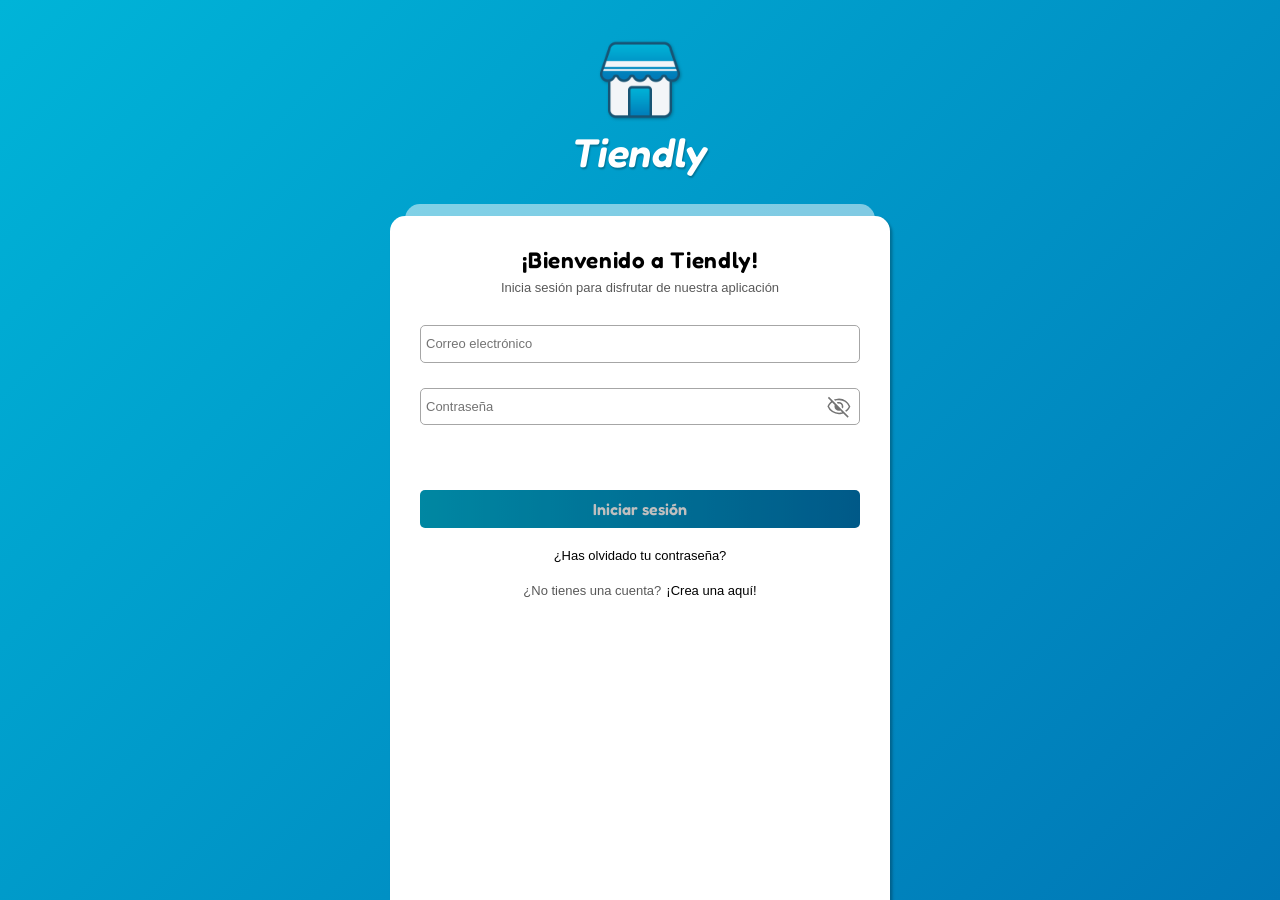
<file: index.html>
<!DOCTYPE html>
    <html lang="es">
        <head>
            <!-- Title -->
            <title>Tiendly</title>

            <!-- Icon -->
            <link rel="icon" href="resources/images/tiendly-icon.ico">

            <!-- CSS -->
            <link href="./general/css/vars.css" rel="stylesheet">
            <link href="./general/css/fonts.css" rel="stylesheet">
            <link href="./general/css/html.css" rel="stylesheet">
            <link href="./general/css/styles.css" rel="stylesheet">

            <link href="./sign/css/styles.css" rel="stylesheet">

            <!-- JS -->
            <script src="./sign/js/login.js" type="module"  prefer></script>
            
            <!-- Meta -->
            <meta charset="UTF-8">
            <meta name="viewport" content="width=device-width, initial-scale=1.0, user-scalable=no">
        </head>

        <body>
            <main>
                <!-- Header -->
                <header>
                    <img src="./resources/images/tiendly-icon.png" alt="Tiendly">
                    <h1>Tiendly</h1>
                </header>

                <!-- Form -->
                <form class="fade-in">
                    <!-- Text -->
                    <h2>¡Bienvenido a Tiendly!</h2>
                    <p>Inicia sesión para disfrutar de nuestra aplicación</p>

                    <!-- Email -->
                    <div class="this no-touch input-container">
                        <input type="email" id="email" autocomplete="off">
                        <label class="input-label">Correo electrónico</label>
                    </div>

                    <!-- Password tecla-->
                    <div class="this no-touch input-container">
                        <input type="password" id="password" autocomplete="off">
                        <label class="input-label">Contraseña</label>
                        <i class="password hide"></i>
                    </div>

                    <!-- Error text -->
                    <h6 class="error-text" id="error-text">Ha ocurrido un error en el servidor</h6>

                    <!-- Button -->
                    <button class="this no-touch disabled" type="submit" id="login-button">Iniciar sesión</button>

                    <!-- Forgot password -->
                    <div class="text-container">
                        <h3 class="this no-touch" id="forgot-password-text">¿Has olvidado tu contraseña?</h3>
                    </div>
                    
                    <!-- Sign up -->
                    <div class="text-container">
                        <h4>¿No tienes una cuenta?</h4>
                        <h3 class="this no-touch" id="sign-up-text">¡Crea una aquí!</h3>
                    </div>
                </form>
            </main>

            <!-- Top screen -->
            <div class="top-screen"></div>
        </body>
    </html>
</file>
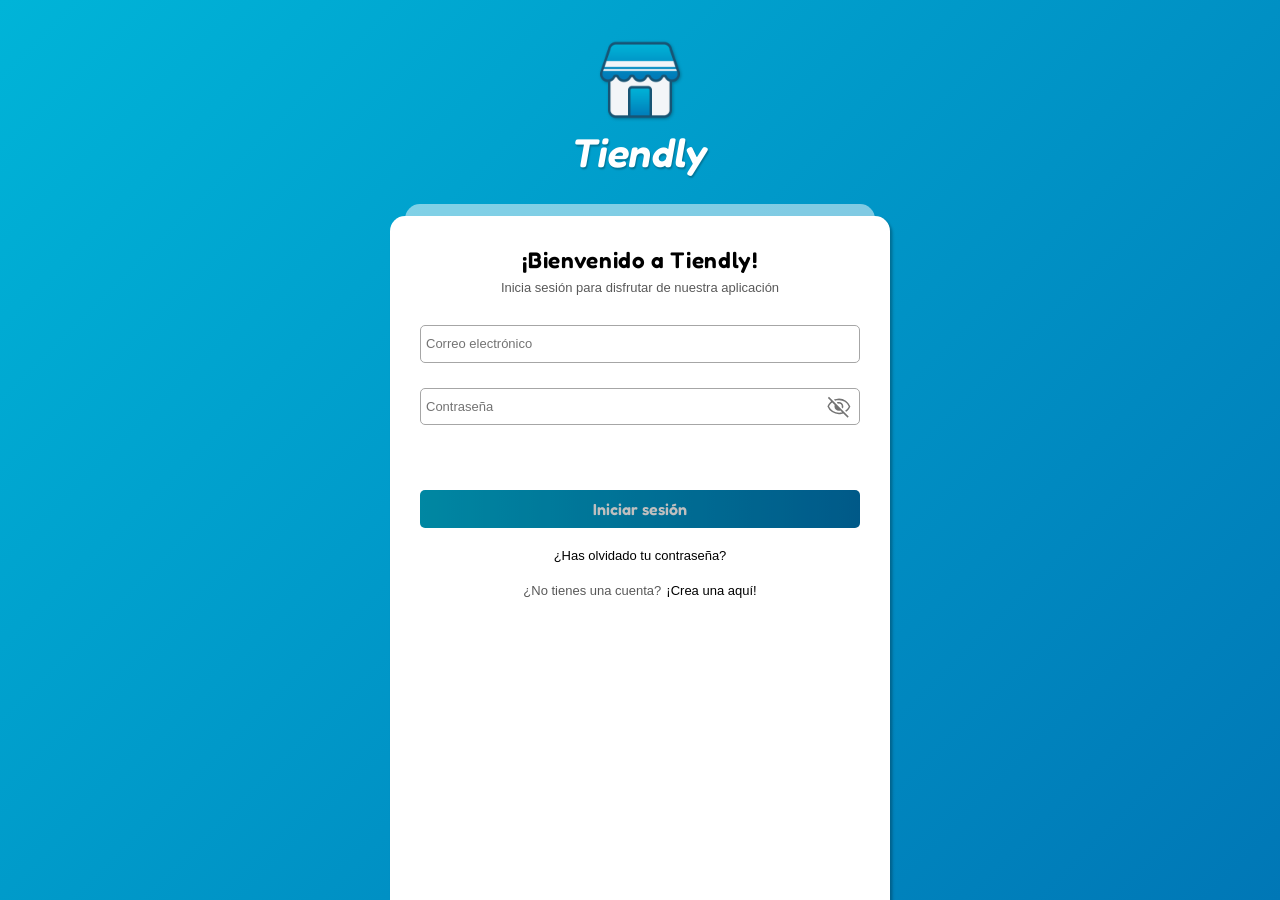
<file: about/html/about.html>
<!DOCTYPE html>
    <html lang="es">
        <head>
            <!-- Title -->
            <title>Acerca de Tiendly</title>

            <!-- Icon -->
            <link rel="icon" href="../../resources/images/tiendly-icon.ico">

            <!-- CSS -->

            <!-- Main general -->
            <link href="../../general/css/vars.css" rel="stylesheet">
            <link href="../../general/css/fonts.css" rel="stylesheet">
            <link href="../../general/css/html.css" rel="stylesheet">
            <link href="../../general/css/styles.css" rel="stylesheet">

            <!-- General -->
            <link href="../css/styles.css" rel="stylesheet">

            <!-- JS -->

            <!-- Main general -->
            <script src="../../general/js/imports/header.js" type="module" prefer></script>
            
            <!-- General -->
            <script src="../js/about.js" type="module" prefer></script>

            <!-- Meta -->
            <meta charset="UTF-8">
            <meta name="viewport" content="width=device-width, initial-scale=1.0, user-scalable=no">
        </head>

        <body>
            <!-- Import the header -->
            <header></header>

            <!-- Change password -->
            <main>
                <form class="fade-in">
                    <!-- Text -->
                    <h2>Acerca de Tiendly</h2>

                    <p>Nacido como un proyecto universitario, Tiendly nace de la necesidad de brindar a los clientes de los supermercados la falicidad de elegir los mejores productos al menor precio posible, permitiéndoles buscar en sus tiendas favoritas y más cercanas, marcar sus lugares en las colas, y ahorrarles tiempo a todos los usuarios permitiéndoles ir a sus tiendas para sólo retirar sus productos.</p>
                </form>
            </main>
        </body>
    </html>
</file>
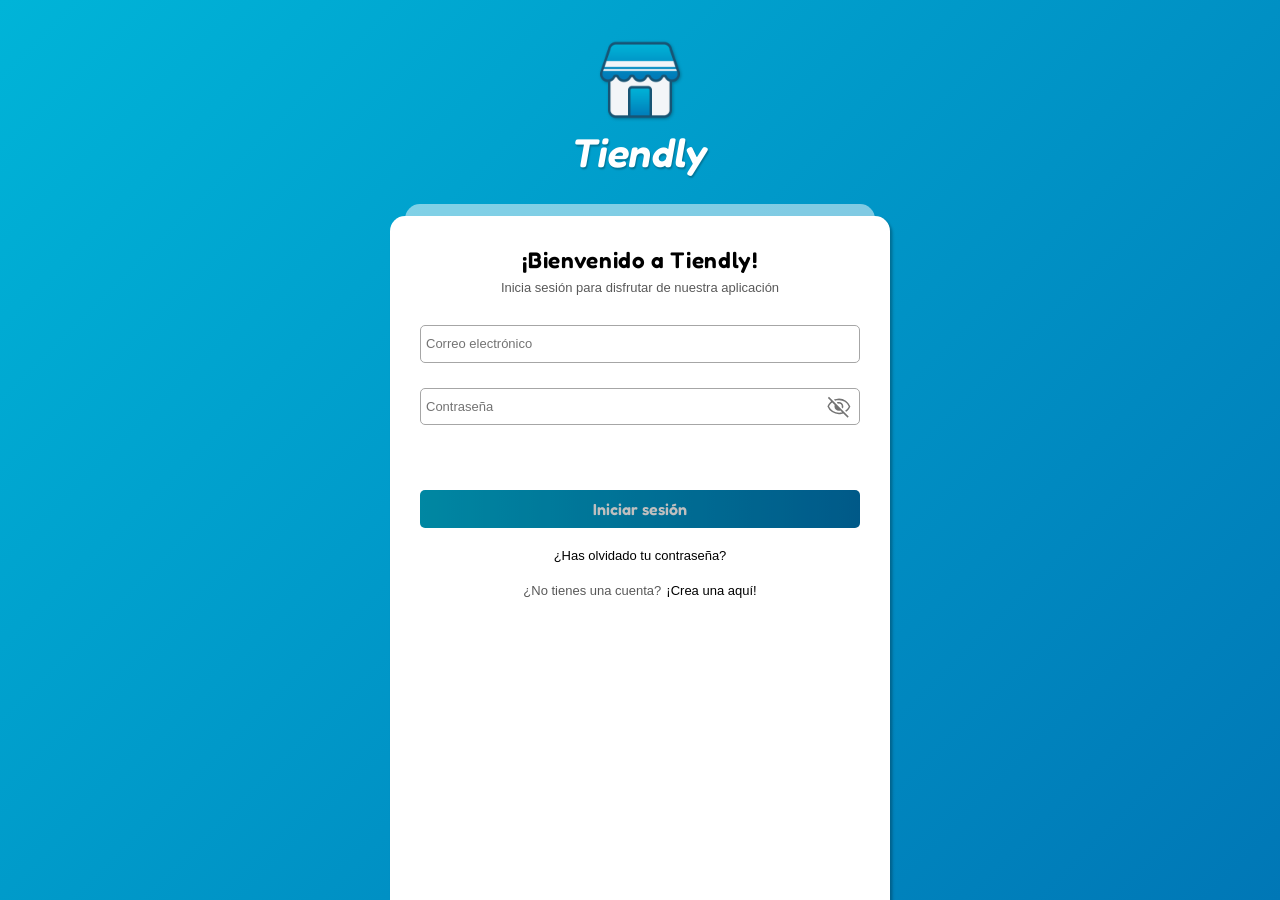
<file: category/html/category.html>
<!DOCTYPE html>
    <html lang="es">
        <head>
            <!-- Title -->
            <title>Categoría</title>

            <!-- Icon -->
            <link rel="icon" href="../../resources/images/tiendly-icon.ico">

            <!-- CSS -->

            <!-- Main general -->
            <link href="../../general/css/vars.css" rel="stylesheet">
            <link href="../../general/css/fonts.css" rel="stylesheet">
            <link href="../../general/css/html.css" rel="stylesheet">
            <link href="../../general/css/styles.css" rel="stylesheet">
            <link href="../../general/css/sub-styles.css" rel="stylesheet">
            <link href="../../general/css/texts.css" rel="stylesheet">
            <link href="../../general/css/screen.css" rel="stylesheet">
            <link href="../../general/css/input-search.css" rel="stylesheet">
            <link href="../../general/css/list-not-found.css" rel="stylesheet">

            <!-- Category -->
            <link href="../css/list-styles.css" rel="stylesheet">
            <link href="../css/list-products.css" rel="stylesheet">

            <!-- JS -->

            <!-- Main general -->
            <script src="../../general/js/imports/header.js" type="module" prefer></script>

            <!-- Category -->
            <script src="../js/insert-elements.js" type="module" prefer></script>
            
            <!-- Meta -->
            <meta charset="UTF-8">
            <meta name="viewport" content="width=device-width, initial-scale=1.0, user-scalable=no">
        </head>

        <body>
            <!-- Import the header -->
            <header></header>

            <!-- Category -->
            <main>
                <!-- Category -->
                <div class="main-container" id="category">
                    <!-- Background -->
                    <span class="background"></span>

                    <!---------------------------------------------------------------------------->

                    <!-- Input search -->
                    <div class="input-search-container-fix categoriy-element">
                        <div class="input-search-container set-visibility loading-effect">
                            <input class="input-search" type="text" placeholder="Buscar producto" id="input-search" autocomplete="off">
                            <i></i>
                        </div>
                    </div>
                    
                    <!-- General products -->
                    
                    <!-- Subtitle -->
                    <h3 class="big-subtitle set-visibility categoriy-element" id="subtitle">. . .</h3>

                    <!-- General products container -->
                    <ul class="general-container categoriy-element" id="general-container"></ul>

                    <!---------------------------------------------------------------------------->

                    <!-- Screen block touchs -->
                    <div class="screen-block-touchs desactive"></div>
                </div>
            </main>

            <!-- Top screen -->
            <div id="top-screen"></div>
        </body>
    </html>
</file>
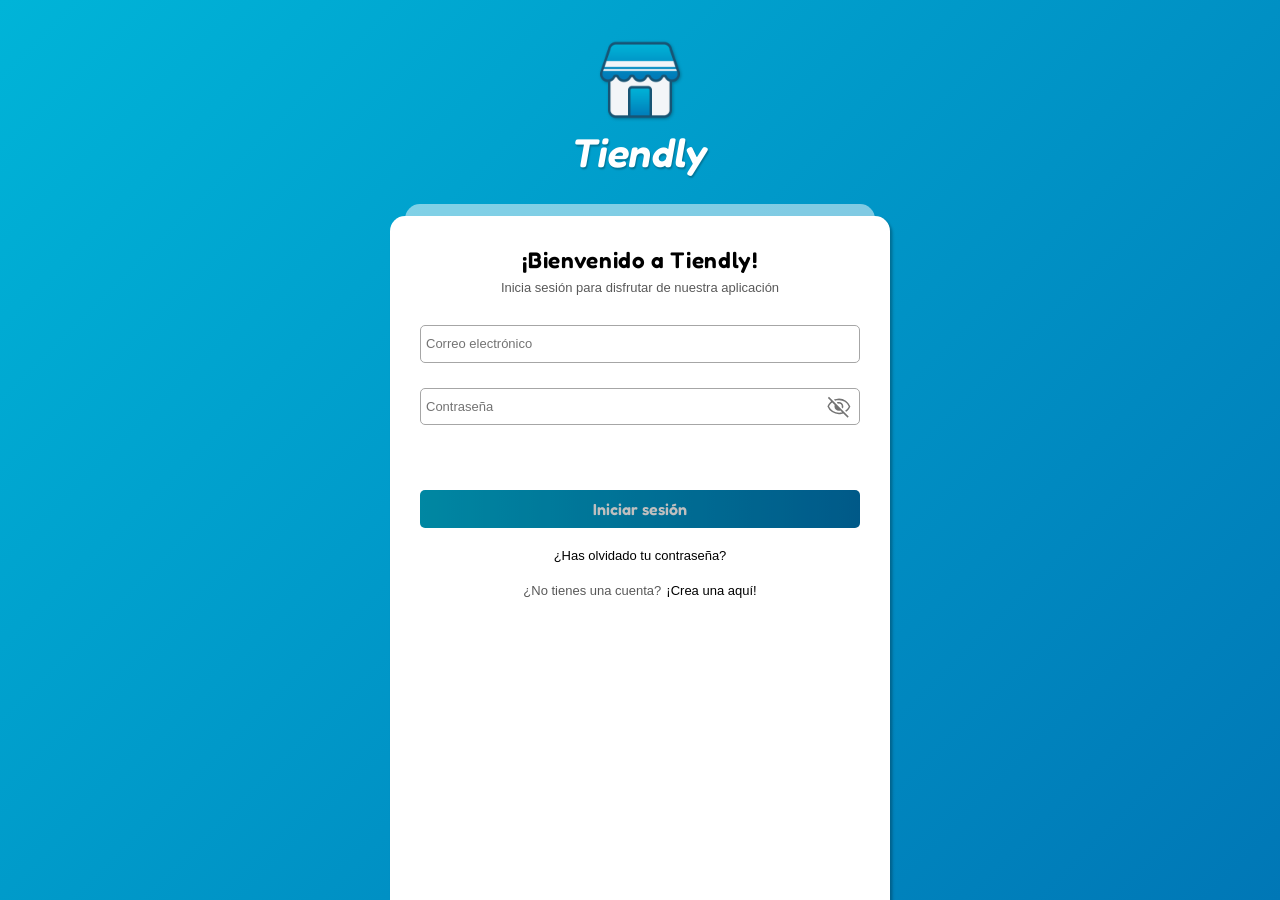
<file: ch-password/html/ch-password.html>
<!DOCTYPE html>
    <html lang="es">
        <head>
            <!-- Title -->
            <title>Cambiar contraseña</title>

            <!-- Icon -->
            <link rel="icon" href="../../resources/images/tiendly-icon.ico">

            <!-- CSS -->

            <!-- Main general -->
            <link href="../../general/css/vars.css" rel="stylesheet">
            <link href="../../general/css/fonts.css" rel="stylesheet">
            <link href="../../general/css/html.css" rel="stylesheet">
            <link href="../../general/css/styles.css" rel="stylesheet">

            <!-- General -->
            <link href="../css/styles.css" rel="stylesheet">
            <link href="../css/form.css" rel="stylesheet">

            <!-- JS -->

            <!-- Main general -->
            <script src="../../general/js/imports/header.js" type="module" prefer></script>
            
            <!-- General -->
            <script src="../js/change-password.js" type="module" prefer></script>

            <!-- Meta -->
            <meta charset="UTF-8">
            <meta name="viewport" content="width=device-width, initial-scale=1.0, user-scalable=no">
        </head>

        <body>
            <!-- Import the header -->
            <header></header>

            <!-- Change password -->
            <main>
                <form class="fade-in">
                    <!-- Text -->
                    <h2>Cambiar contraseña</h2>

                    <!-- Current password -->
                    <div class="this no-touch input-container">
                        <input type="password" id="current-password" autocomplete="off">
                        <label class="input-label">Contraseña actual</label>
                        <i class="password hide"></i>
                    </div>

                    <!-- New password -->
                    <div class="this no-touch input-container">
                        <input type="password" id="new-password" autocomplete="off">
                        <label class="input-label">Nueva contraseña</label>
                        <i class="password hide"></i>
                    </div>

                    <!-- New repassword -->
                    <div class="this no-touch input-container last">
                        <input type="password" id="new-repassword" autocomplete="off">
                        <label class="input-label">Repetir contraseña</label>
                        <i class="password hide"></i>
                    </div>

                    <!-- Line password -->
                    <div class="line-password">
                        <span id="line"></span>
                    </div>

                    <!-- Error text -->
                    <h6 class="error-text" id="error-text">Ha ocurrido un error en el servidor</h6>

                    <!-- Button -->
                    <button class="this no-touch disabled" type="submit" id="change-button">Cambiar</button>
                </form>
            </main>
        </body>
    </html>
</file>
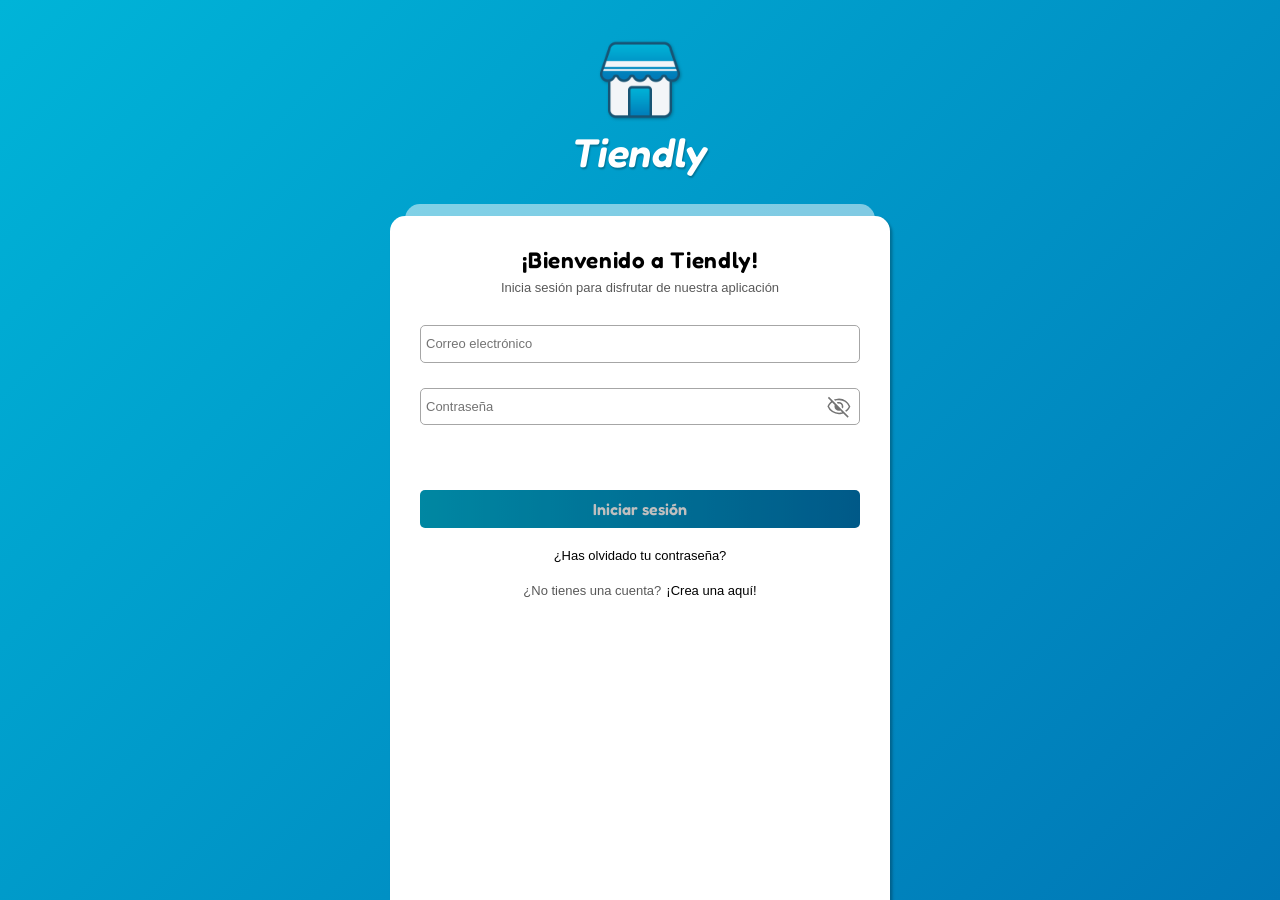
<file: dashboard/html/dashboard.html>
<!DOCTYPE html>
    <html lang="es">
        <head>
            <!-- Title -->
            <title>Dashboard</title>

            <!-- Icon -->
            <link rel="icon" href="../../resources/images/tiendly-icon.ico">

            <!-- CSS -->

            <!-- Main general -->
            <link href="../../general/css/vars.css" rel="stylesheet">
            <link href="../../general/css/fonts.css" rel="stylesheet">
            <link href="../../general/css/html.css" rel="stylesheet">
            <link href="../../general/css/styles.css" rel="stylesheet">
            <link href="../../general/css/sub-styles.css" rel="stylesheet">
            <link href="../../general/css/texts.css" rel="stylesheet">
            <link href="../../general/css/list-not-found.css" rel="stylesheet">

            <!-- General -->
            <link href="../css/general/styles.css" rel="stylesheet">
            <link href="../css/general/screen.css" rel="stylesheet">

            <!-- Dashboard -->
            <link href="../css/dashboard/list-ads.css" rel="stylesheet">
            <link href="../css/dashboard/list-styles.css" rel="stylesheet">
            <link href="../css/dashboard/list-categories.css" rel="stylesheet">
            <link href="../css/dashboard/list-products.css" rel="stylesheet">
            <link href="../css/dashboard/list-shops.css" rel="stylesheet">
            <link href="../css/dashboard/tiendly.css" rel="stylesheet">

            <!-- Queues -->
            <link href="../css/queues/queues-container.css" rel="stylesheet">
            <link href="../css/queues/message-container.css" rel="stylesheet">

            <!-- User -->
            <link href="../css/user/options-container.css" rel="stylesheet">
            <link href="../css/user/theme-circle.css" rel="stylesheet">

            <!-- JS -->

            <!-- Main general -->
            <script src="../../general/js/imports/header.js" type="module" prefer></script>
            <script src="../../general/js/imports/footer.js" type="module" prefer></script>

            <!-- Dashboard -->
            <script src="../js/dashboard/insert-elements.js" type="module" prefer></script>

            <!-- Queues -->
            <script src="../js/queues/insert-elements.js" type="module" prefer></script>
            
            <!-- User -->
            <script src="../js/user/about.js" type="module" prefer></script>
            <script src="../js/user/theme.js" type="module" prefer></script>
            <script src="../js/user/ch-password.js" type="module" prefer></script>
            <script src="../js/user/logout.js" type="module" prefer></script>

            <!-- Meta -->
            <meta charset="UTF-8">
            <meta name="viewport" content="width=device-width, initial-scale=1.0, user-scalable=no">
        </head>

        <body>
            <!-- Import the header -->
            <header></header>

            <!-- Dashboard -->
            <main>
                <!-- Dashboard -->
                <div class="main-container" id="dashboard">
                    <!-- Background -->
                    <span class="background"></span>

                    <!---------------------------------------------------------------------------->

                    <!-- Ads container -->
                    <ul class="dashboard-element ads-container set-visibility" id="ads-container"></ul>

                    <!-- Categories container -->
                    <ul class="dashboard-element categories-container set-visibility" id="categories-container"></ul>

                    <!-- Categories button -->
                    <div class="dashboard-element loading-effect button-container set-visibility element-not-entry">
                        <button class="large-button" id="show-all-categories">Ver más categorías</button>
                    </div>

                    <!---------------------------------------------------------------------------->

                    <!-- Line divisor -->
                    <span class="dashboard-element line-separator fix set-visibility"></span>

                    <!---------------------------------------------------------------------------->

                    <!-- Recent products -->

                    <!-- Subtitle -->
                    <h3 class="dashboard-element subtitle set-visibility recent-part" id="recent-container-title">Visto recientemente</h3>

                    <!-- Products container -->
                    <ul class="dashboard-element recent-container set-visibility recent-part" id="recent-container"></ul>

                    <!---------------------------------------------------------------------------->

                    <!-- Based on your favorites -->

                    <!-- Subtitle -->
                    <h3 class="dashboard-element subtitle set-visibility my-favorites-part" id="my-favorites-container-title">Productos favoritos</h3>

                    <!-- Categories container -->
                    <ul class="dashboard-element my-favorites-container set-visibility my-favorites-part" id="my-favorites-container"></ul>

                    <!---------------------------------------------------------------------------->

                    <!-- Popular products -->
                    
                    <!-- Subtitle -->
                    <h3 class="dashboard-element subtitle set-visibility">Productos populares</h3>

                    <!-- Popular products container -->
                    <ul class="dashboard-element popular-container set-visibility" id="popular-container"></ul>

                    <!-- Products button -->
                    <div class="dashboard-element loading-effect button-container set-visibility element-not-entry">
                        <button class="large-button" id="show-all-products">Ver más productos</button>
                    </div>

                    <!---------------------------------------------------------------------------->

                    <!-- Line divisor -->
                    <span class="dashboard-element line-separator fix set-visibility"></span>

                    <!---------------------------------------------------------------------------->

                    <!-- Shops availables -->
                    
                    <!-- Subtitle -->
                    <h3 class="dashboard-element subtitle set-visibility">Tiendas disponibles</h3>

                    <!-- Shops container -->
                    <ul class="dashboard-element shops-container set-visibility" id="shops-container"></ul>

                    <!-- Shops button -->
                    <div class="dashboard-element loading-effect button-container set-visibility element-not-entry">
                        <button class="large-button" id="show-all-shops">Ver más tiendas</button>
                    </div>

                    <!---------------------------------------------------------------------------->

                    <!-- Line divisor -->
                    <span class="dashboard-element line-separator fix set-visibility"></span>

                    <!---------------------------------------------------------------------------->

                    <!-- Ads messages -->

                    <!-- Ads container -->
                    <ul class="dashboard-element big-ads-container set-visibility" id="big-ads-container"></ul>

                    <!---------------------------------------------------------------------------->

                    <!-- Line divisor -->
                    <span class="dashboard-element line-separator fix set-visibility" id="interest-container-line"></span>

                    <!---------------------------------------------------------------------------->

                    <!-- Based on your interest -->

                    <!-- Subtitle -->
                    <h3 class="dashboard-element subtitle set-visibility interest-part" id="interest-container-title">También podría interesarte</h3>

                    <!-- Products container -->
                    <ul class="dashboard-element interest-container set-visibility interest-part" id="interest-container"></ul>

                    <!---------------------------------------------------------------------------->

                    <!-- Screen block touchs -->
                    <div class="screen-block-touchs desactive"></div>
                </div>

                <!-- Queues -->
                <div class="main-container" id="queues">
                    <!-- Background -->
                    <span class="background"></span>
                    
                    <!-- Subtitle -->
                    <h3 class="big-subtitle" id="queue-title">Colas</h3>
                    
                    <!-- Queues container -->
                    <ul class="dashboard-element queues-container" id="queues-container">
                    </ul>

                    <!-- Screen block touchs -->
                    <div class="screen-block-touchs desactive"></div>
                </div>

                <!-- Person -->
                <div class="main-container" id="user">
                    <!-- Background -->
                    <span class="background"></span>
                    
                    <!-- Options container -->
                    <ul class="dashboard-element options-container">
                        <!-- Subtitle -->
                        <h3 class="big-subtitle">Configuración</h3>
                        
                        <!---------------------------------------------------------------------------->

                        <!-- About Tiendly -->
                        <li id="about-button">
                            <div class="icon">
                                <i id="information"></i>
                            </div>
                            <p>Acerca de Tiendly</p>
                        </li>

                        <!-- Theme -->
                        <li class="theme" id="theme-button">
                            <div class="icon">
                                <i class="light-mode" id="theme"></i>
                            </div>
                            <p>Tema</p>
                        </li>

                        <!-- Change password -->
                        <li id="password-button">
                            <div class="icon">
                                <i id="change-password"></i>
                            </div>
                            <p>Cambiar contraseña</p>
                        </li>
                        
                        <!---------------------------------------------------------------------------->

                        <!-- Line divisor -->
                        <span class="line-separator"></span>

                        <!-- Separator container -->
                        <span class="container-separator"></span>

                        <!-- Line divisor -->
                        <span class="line-separator"></span>
                        
                        <!---------------------------------------------------------------------------->

                        <!-- Logout -->
                        <li id="logout-button">
                            <div class="icon">
                                <i id="logout"></i>
                            </div>
                            <p>Cerrar sesión</p>
                        </li>
                    </ul>

                    <!-- Screen block touchs -->
                    <div class="screen-block-touchs desactive"></div>
                </div>
            </main>

            <!-- Theme circle -->
            <span class="white-theme" id="theme-circle"></span>

            <!-- Footer -->
            <footer></footer>

            <!-- Modal -->
            <div id="message-container">
                <div id="message-box">
                    <i></i>
                    <h4>¿Está seguro que desea cancelar el carrito?</h4>
                    <div>
                        <button class="accept-cart" id="accept-delete-cart">Aceptar</button>
                        <button class="cancel-cart" id="cancel-delete-cart">Cancelar</button>
                    </div>
                </div>
            </div>

            <!-- Top screen -->
            <div id="top-screen"></div>
        </body>
    </html>
</file>
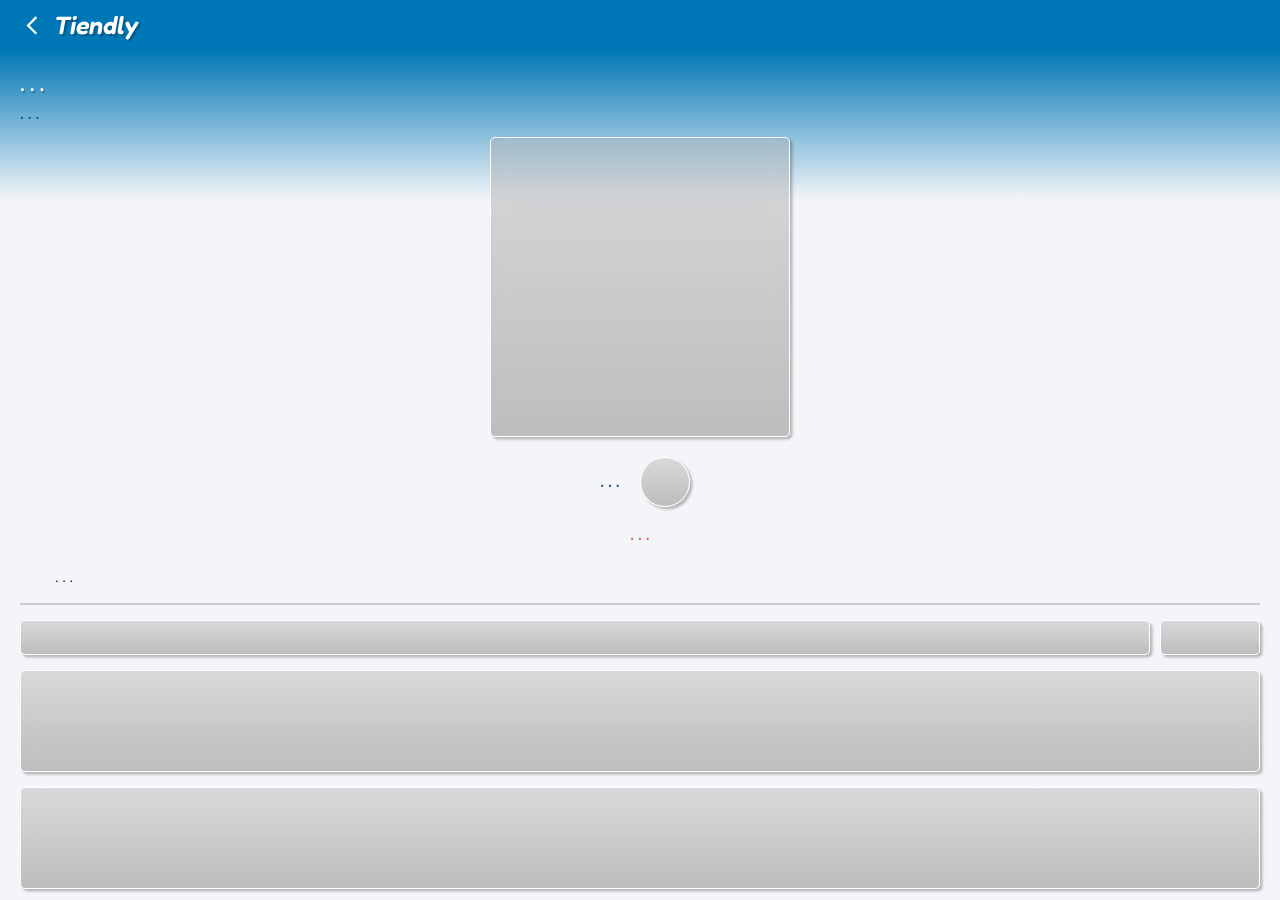
<file: product/html/product.html>
<!DOCTYPE html>
    <html lang="es">
        <head>
            <!-- Title -->
            <title>Producto</title>

            <!-- Icon -->
            <link rel="icon" href="../../resources/images/tiendly-icon.ico">

            <!-- CSS -->

            <!-- Main general -->
            <link href="../../general/css/vars.css" rel="stylesheet">
            <link href="../../general/css/fonts.css" rel="stylesheet">
            <link href="../../general/css/html.css" rel="stylesheet">
            <link href="../../general/css/styles.css" rel="stylesheet">
            <link href="../../general/css/sub-styles.css" rel="stylesheet">
            <link href="../../general/css/texts.css" rel="stylesheet">
            <link href="../../general/css/screen.css" rel="stylesheet">
            <link href="../../general/css/input-search.css" rel="stylesheet">
            <link href="../../general/css/list-not-found.css" rel="stylesheet">
            <link href="../../general/css/filter-screen.css" rel="stylesheet">

            <!-- List styles from dashboard section -->
            <link href="../../dashboard/css/dashboard/list-shops.css" rel="stylesheet">

            <!-- Styles -->
            <link href="../css/styles.css" rel="stylesheet">
            <link href="../css/shops-container.css" rel="stylesheet">

            <!-- JS -->

            <!-- Main general -->
            <script src="../../general/js/imports/header.js" type="module" prefer></script>

            <!-- Script -->
            <script src="../js/get-product.js" type="module" prefer></script>

            <!-- Meta -->
            <meta charset="UTF-8">
            <meta name="viewport" content="width=device-width, initial-scale=1.0, user-scalable=no">
        </head>

        <body>
            <!-- Import the header -->
            <header></header>

            <!---------------------------------------------------------------------------->

            <!-- Specific product -->
            <main>
                <div class="main-container" id="main-container">
                    <!-- Background -->
                    <span class="background"></span>

                    <!-------------------------------------------------------------------->

                    <!-- Container for all view -->
                    <article id="general-container">
                        <!-- Product container -->
                        <div class="product-container">
                            <!-- Title -->
                            <h3 class="big-subtitle set-visibility element-entry-visible" id="product-name">. . .</h3>
                            
                            <!-- Subtitle -->
                            <h3 class="subtitle set-visibility element-entry-visible" id="product-subcategory">. . .</h3>

                            <!-- Image -->
                            <section class="image-container set-visibility element-entry-visible">
                                <div class="loading-effect" id="image-container">
                                </div>
                            </section>

                            <!-- Buttons -->
                            <section class="buttons-container set-visibility element-entry-visible fixed">
                                <h3 class="subtitle fixed" id="label-favorites">. . .</h3>
                                <button class="mini-button loading-effect" id="favorite-button"></button>
                                <!-- <button class="mini-button loading-effect" id="share-button"></button> -->
                                <!-- <button class="mini-button loading-effect" id="report-button"></button> -->
                            </section>

                            <section class="set-visibility element-entry-visible" id="is-variable-container">
                                <h3 class="subtitle fixed">. . .</h3>
                            </section>
                            
                            <!-- Description -->
                            <section class="description-container set-visibility element-entry-visible">
                                <div class="text-container">
                                    <!-- Text -->
                                    <p class="short-description" id="product-description">. . .</p>
                                </div>
                            </section>

                            <!-- Line divisor -->
                            <span class="line-separator separator-2 fix set-visibility element-entry-visible short-description"></span>

                            <div id="search-filter-container">
                                <!-- Input search -->
                                <div class="input-search-container set-visibility element-entry-visible loading-effect">
                                    <input class="input-search" type="text" placeholder="Buscar tienda" id="input-search" autocomplete="off">
                                    <i></i>
                                </div>

                                <!-- Filter button -->
                                <div class="set-visibility element-entry-visible loading-effect" id="filter-button">
                                    <i></i>
                                </div> 
                            </div>

                            <!-- Shops container -->
                            <ul id="shops-container">
                                <li class="set-visibility element-entry-visible">
                                    <div class="loading-effect"></div>
                                </li>
                                <li class="set-visibility element-entry-visible">
                                    <div class="loading-effect"></div>
                                </li>
                                <li class="set-visibility element-entry-visible">
                                    <div class="loading-effect"></div>
                                </li>
                            </ul>
                        </div>
                    </article>

                    <!-- Screen block touchs -->
                    <div class="screen-block-touchs desactive"></div>
                </div>
            </main>

            <!---------------------------------------------------------------------------->

            <div id="filter-screen">
                <div id="filters">
                    <h3 class="big-subtitle">Filtrar por:</h3>
                    <div id="filters-container">
                        <span class="filter">
                            <h3 class="big-subtitle">Precio:</h3>
                            <div class="filter-button marked" id="filter-by-price">
                                <i></i>
                            </div>
                        </span>
                        <span class="filter">
                            <h3 class="big-subtitle">Nombre:</h3>
                            <div class="filter-button" id="filter-by-name"></div>
                        </span>
                        <span class="filter">
                            <h3 class="big-subtitle">Medida/Unidad:</h3>
                            <div class="filter-button" id="filter-by-measure"></div>
                        </span>
                    </div>
                    <button id="filter-accept">Aceptar</button>
                </div>

                <div id="filter-pause"></div>
            </div>

            <!---------------------------------------------------------------------------->

            <!-- Top screen -->
            <div id="top-screen"></div>
        </body>
    </html>
</file>
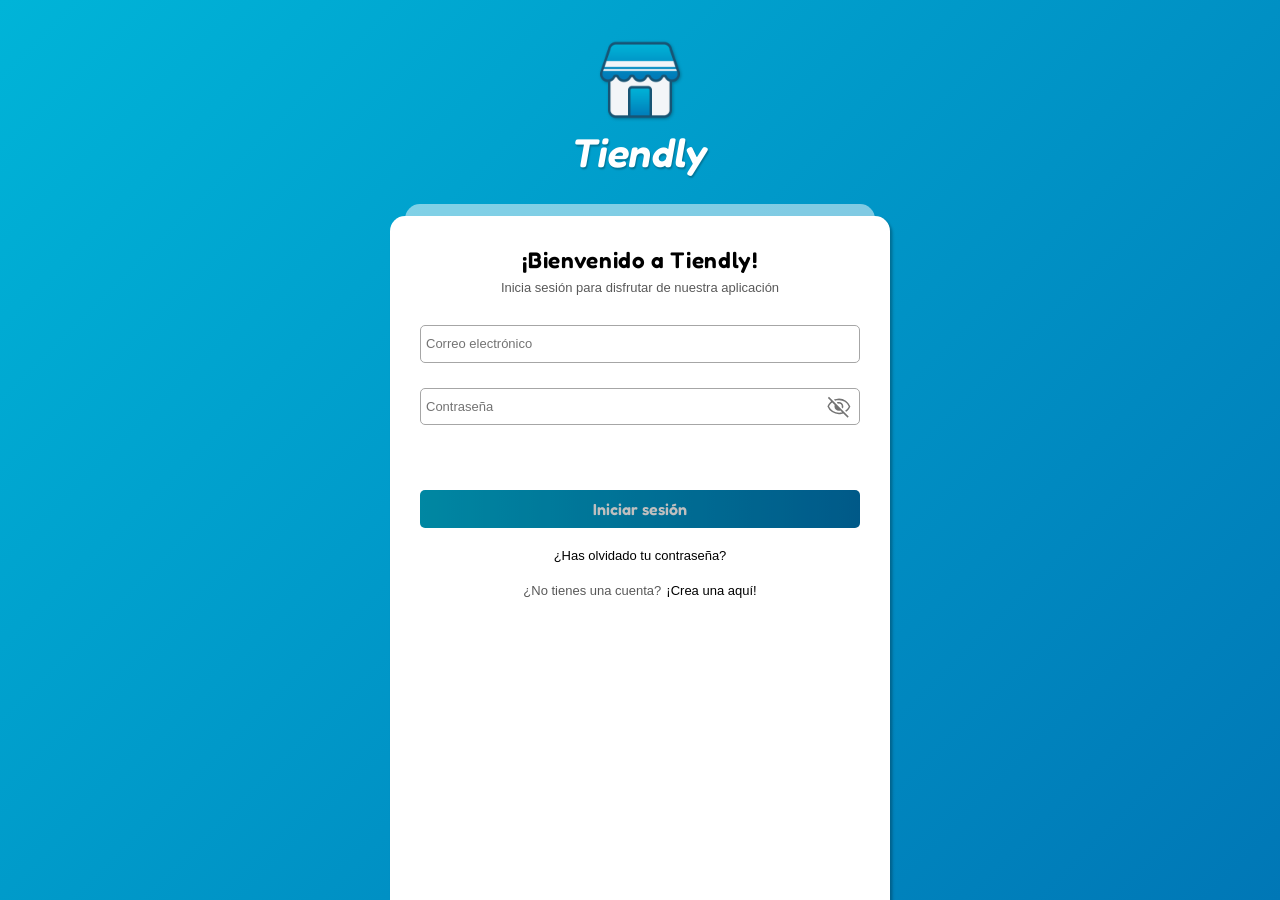
<file: shop/html/shop.html>
<!DOCTYPE html>
    <html lang="es">
        <head>
            <!-- Title -->
            <title>Tienda</title>

            <!-- Icon -->
            <link rel="icon" href="../../resources/images/tiendly-icon.ico">

            <!-- CSS -->

            <!-- Main general -->
            <link href="../../general/css/vars.css" rel="stylesheet">
            <link href="../../general/css/fonts.css" rel="stylesheet">
            <link href="../../general/css/html.css" rel="stylesheet">
            <link href="../../general/css/styles.css" rel="stylesheet">
            <link href="../../general/css/sub-styles.css" rel="stylesheet">
            <link href="../../general/css/texts.css" rel="stylesheet">
            <link href="../../general/css/screen.css" rel="stylesheet">
            <link href="../../general/css/input-search.css" rel="stylesheet">
            <link href="../../general/css/list-not-found.css" rel="stylesheet">
            <link href="../../general/css/filter-screen.css" rel="stylesheet">

            <!-- List styles from dashboard section -->
            <link href="../../dashboard/css/dashboard/list-shops.css" rel="stylesheet">

            <!-- Styles -->
            <link href="../css/cart.css" rel="stylesheet">
            <link href="../css/products-container.css" rel="stylesheet">
            <link href="../css/styles.css" rel="stylesheet">

            <!-- JS -->

            <!-- Main general -->
            <script src="../../general/js/imports/header.js" type="module" prefer></script>

            <!-- Script -->
            <script src="../js/get-shop.js" type="module" prefer></script>

            <!-- Meta -->
            <meta charset="UTF-8">
            <meta name="viewport" content="width=device-width, initial-scale=1.0, user-scalable=no">
        </head>

        <body>
            <!-- Import the header -->
            <header></header>

            <!---------------------------------------------------------------------------->

            <!-- Specific product -->
            <main>
                <div class="main-container" id="main-container">
                    <!-- Background -->
                    <span class="background"></span>

                    <!-------------------------------------------------------------------->

                    <!-- Container for all view -->
                    <article id="general-container">
                        <!-- Shop container -->
                        <div class="shop-container">
                            <!-- Title -->
                            <h3 class="big-subtitle set-visibility element-entry-visible" id="shop-name">. . .</h3>
                            
                            <!-- Subtitle -->
                            <h3 class="subtitle set-visibility element-entry-visible" style="display: none !important;" id="shop-subcategory">. . .</h3>

                            <!-- Image -->
                            <section class="image-container set-visibility element-entry-visible">
                                <div class="loading-effect" id="image-container">
                                </div>
                            </section>
                            
                            <!-- Buttons -->
                            <section class="buttons-container set-visibility element-entry-visible fixed">
                                <h3 class="subtitle fixed" id="label-products">. . .</h3>
                                <button class="mini-button loading-effect" id="cart-button"></button>
                                <!-- <button class="mini-button loading-effect" id="map-button"></button> -->
                                <!-- <button class="mini-button loading-effect" id="report-button"></button> -->
                            </section>

                            <!-- Address -->
                            <section class="description-container set-visibility element-entry-visible">
                                <div class="text-container">
                                    <!-- Text -->
                                    <p class="short-description" id="shop-address">. . .</p>
                                </div>
                            </section>

                            <!-- Line divisor -->
                            <span class="line-separator separator-2 fix set-visibility element-entry-visible short-description"></span>

                            <!-- Container -->
                            <div class="options-shop-container">
                                <!-- Background -->
                                <span class="background"></span>
                                
                                <!-- Cart container -->
                                <div class="cart-container">
                                    <!-- Cart -->
                                    <div class="user-cart set-visibility element-entry-visible loading-effect">
                                        <div><i class="cart"></i><p class="information">Productos en el carrito:</p><p id="total-amount-items">0</p></div>
                                        <div><i class="money"></i><p class="information">Precio total a pagar:</p><p id="total-price-items">0,00 Ref.</p></div>
                                        <div><i class="bs"></i><p class="information">Precio en bolívares:</p><p id="total-price-bs-items">0,00 Bs.</p></div>
                                        <div><i class="dolar"></i><p class="information">Precio del dólar:</p><p id="total-price-dolar-items">0,00 Bs.</p></div>
                                        <button class="disabled" id="create-cart" type="button" disabled>Crear carrito</button>
                                    </div>

                                    
                                    <div id="search-filter-container">
                                        <!-- Input search -->
                                        <div class="input-search-container set-visibility element-entry-visible loading-effect">
                                            <input class="input-search" type="text" placeholder="Buscar producto" id="input-search" autocomplete="off">
                                            <i></i>
                                        </div>

                                        <!-- Filter button -->
                                        <div class="set-visibility element-entry-visible loading-effect" id="filter-button">
                                            <i></i>
                                        </div>
                                    </div>
                                </div>
                            </div>

                            <!-- Products container -->
                            <ul id="products-container">
                                <li class="set-visibility element-entry-visible">
                                    <div class="loading-effect"></div>
                                </li>
                                <li class="set-visibility element-entry-visible">
                                    <div class="loading-effect"></div>
                                </li>
                                <li class="set-visibility element-entry-visible">
                                    <div class="loading-effect"></div>
                                </li>
                            </ul>
                        </div>
                    </article>

                    <!-- Screen block touchs -->
                    <div class="screen-block-touchs desactive"></div>
                </div>
            </main>

            <!---------------------------------------------------------------------------->

            <div id="filter-screen">
                <div id="filters">
                    <h3 class="big-subtitle">Filtrar por:</h3>
                    <div id="filters-container">
                        <span class="filter">
                            <h3 class="big-subtitle">Precio:</h3>
                            <div class="filter-button" id="filter-by-price"></div>
                        </span>
                        <span class="filter">
                            <h3 class="big-subtitle">Nombre:</h3>
                            <div class="filter-button marked" id="filter-by-name">
                                <i></i>
                            </div>
                        </span>
                        <span class="filter">
                            <h3 class="big-subtitle">Medida/Unidad:</h3>
                            <div class="filter-button" id="filter-by-measure"></div>
                        </span>
                    </div>
                    <button id="filter-accept">Aceptar</button>
                </div>

                <div id="filter-pause"></div>
            </div>

            <!---------------------------------------------------------------------------->

            <!-- Top screen -->
            <div id="top-screen"></div>
        </body>
    </html>
</file>
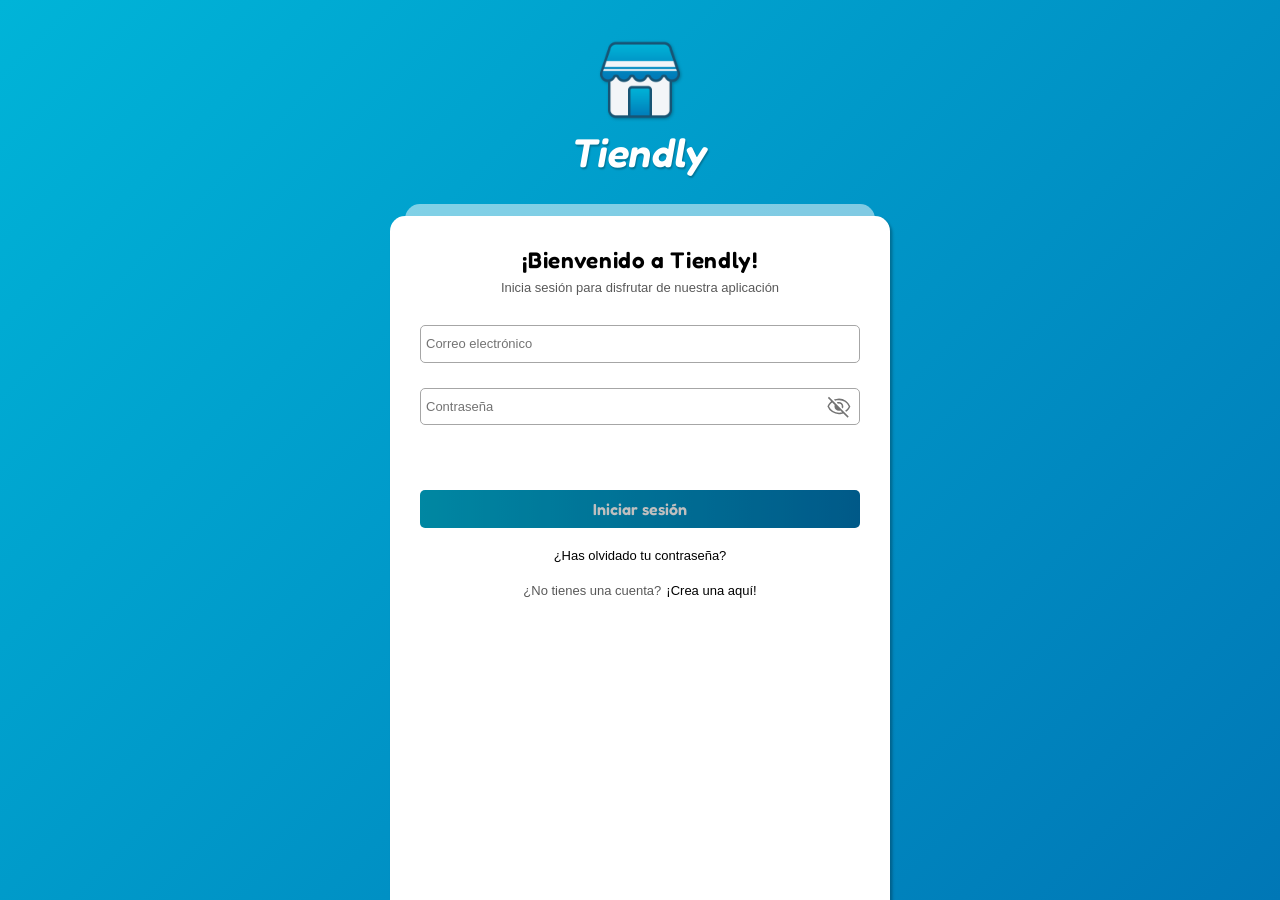
<file: show-more/html/show-more.html>
<!DOCTYPE html>
    <html lang="es">
        <head>
            <!-- Title -->
            <title>Mostrar más</title>

            <!-- Icon -->
            <link rel="icon" href="../../resources/images/tiendly-icon.ico">

            <!-- CSS -->

            <!-- Main general -->
            <link href="../../general/css/vars.css" rel="stylesheet">
            <link href="../../general/css/fonts.css" rel="stylesheet">
            <link href="../../general/css/html.css" rel="stylesheet">
            <link href="../../general/css/styles.css" rel="stylesheet">
            <link href="../../general/css/sub-styles.css" rel="stylesheet">
            <link href="../../general/css/texts.css" rel="stylesheet">
            <link href="../../general/css/screen.css" rel="stylesheet">
            <link href="../../general/css/input-search.css" rel="stylesheet">

            <!-- General -->
            <link href="../css/styles.css" rel="stylesheet">
            <link href="../css/elements.css" rel="stylesheet">

            <!-- JS -->

            <!-- Main general -->
            <script src="../../general/js/imports/header.js" type="module" prefer></script>

            <!-- Category -->
            <script src="../js/insert-elements.js" type="module" prefer></script>
            
            <!-- Meta -->
            <meta charset="UTF-8">
            <meta name="viewport" content="width=device-width, initial-scale=1.0, user-scalable=no">
        </head>

        <body>
            <!-- Import the header -->
            <header></header>

            <main>
                <!-- Categories / Products / Shops -->
                <div class="main-container" id="dashboard">
                    <!-- Background -->
                    <span class="background"></span>

                    <!---------------------------------------------------------------------------->

                    <!-- Input search -->
                    <div class="input-search-container-fix">
                        <div class="input-search-container set-visibility element-not-visible loading-effect show-more-element">
                            <input class="input-search" type="text" placeholder="Buscar producto" id="input-search" autocomplete="off">
                            <i></i>
                        </div>
                    </div>

                    <ul class="set-visibility element-not-visible" id="container"></ul>

                    <!---------------------------------------------------------------------------->

                    <!-- Screen block touchs -->
                    <div class="screen-block-touchs desactive"></div>
                </div>
            </main>

            <!-- Top screen -->
            <div id="top-screen"></div>
        </body>
    </html>
</file>
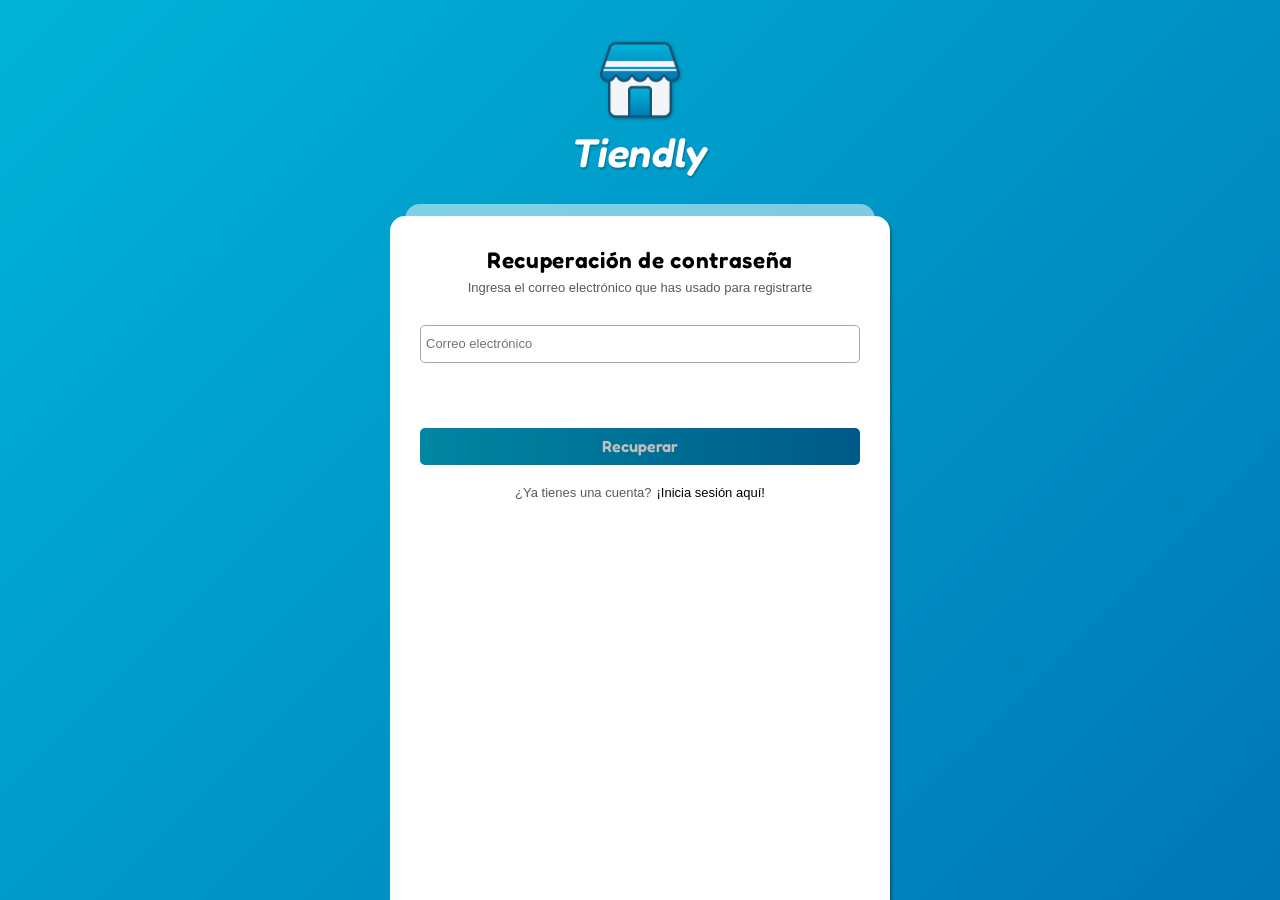
<file: sign/html/forgot-password.html>
<!DOCTYPE html>
    <html lang="es">
        <head>
            <!-- Title -->
            <title>Tiendly</title>

            <!-- Icon -->
            <link rel="icon" href="../../resources/images/tiendly-icon.ico">

            <!-- CSS -->
            <link href="../../general/css/vars.css" rel="stylesheet">
            <link href="../../general/css/fonts.css" rel="stylesheet">
            <link href="../../general/css/html.css" rel="stylesheet">
            <link href="../../general/css/styles.css" rel="stylesheet">

            <link href="../css/styles.css" rel="stylesheet">

            <script src="../js/forgot-password.js" type="module"  prefer></script>

            <!-- Meta -->
            <meta charset="UTF-8">
            <meta name="viewport" content="width=device-width, initial-scale=1.0, user-scalable=no">
        </head>

        <body>
            <main>
                <!-- Header -->
                <header>
                    <img src="../../resources/images/tiendly-icon.png" alt="Tiendly">
                    <h1>Tiendly</h1>
                </header>

                <!-- Form -->
                <form class="fade-in">
                    <!-- Text -->
                    <h2>Recuperación de contraseña</h2>
                    <p>Ingresa el correo electrónico que has usado para registrarte</p>

                    <!-- Email -->
                    <div class="this no-touch input-container">
                        <input type="email" id="email" autocomplete="off">
                        <label class="input-label">Correo electrónico</label>
                    </div>

                    <!-- Error text -->
                    <h6 class="error-text" id="error-text">Ha ocurrido un error en el servidor</h6>

                    <!-- Button -->
                    <button class="this no-touch disabled" type="submit" id="recovery-button">Recuperar</button>
                    
                    <!-- Login -->
                    <div class="text-container">
                        <h4>¿Ya tienes una cuenta?</h4>
                        <h3 class="this no-touch" id="sign-in-text">¡Inicia sesión aquí!</h3>
                    </div>
                </form>
            </main>
        </body>
    </html>
</file>
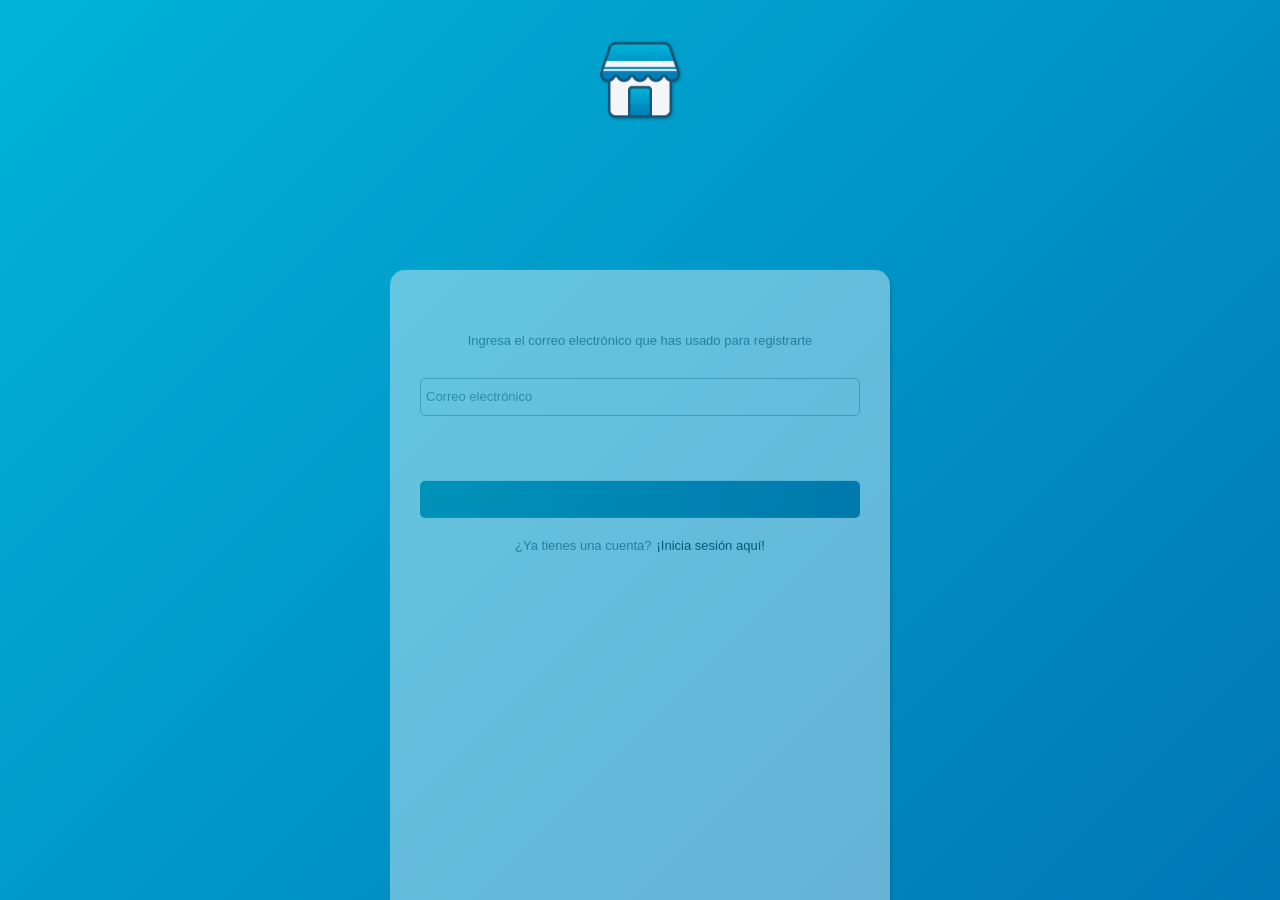
<file: sign/html/recovery-password.html>
<!DOCTYPE html>
    <html lang="es">
        <head>
            <!-- Title -->
            <title>Tiendly</title>

            <!-- Icon -->
            <link rel="icon" href="../../resources/images/tiendly-icon.ico">

            <!-- CSS -->
            <link href="../../general/css/vars.css" rel="stylesheet">
            <link href="../../general/css/fonts.css" rel="stylesheet">
            <link href="../../general/css/html.css" rel="stylesheet">
            <link href="../../general/css/styles.css" rel="stylesheet">

            <link href="../css/styles.css" rel="stylesheet">
            <link href="../css/verify-code.css" rel="stylesheet">
            
            <script src="../js/recovery-password.js" type="module"  prefer></script>

            <!-- Meta -->
            <meta charset="UTF-8">
            <meta name="viewport" content="width=device-width, initial-scale=1.0, user-scalable=no">
        </head>

        <body>
            <main>
                <!-- Header -->
                <header>
                    <img src="../../resources/images/tiendly-icon.png" alt="Tiendly">
                    <h1>Tiendly</h1>
                </header>

                <!-- Form -->
                <form class="fade-in">
                    <!-- Text -->
                    <h2>Recuperación de contraseña</h2>
                    <p>Ingresa el código que hemos enviado a tu correo</p>

                    <!-- Code container -->
                    <div class="this code-container">
                        <div class="code-container-inset">
                            <input class="no-touch code-input" type="text" autocomplete="off" placeholder="C">
                            <input class="no-touch code-input" type="text" autocomplete="off" placeholder="ó">
                            <input class="no-touch code-input" type="text" autocomplete="off" placeholder="d">
                            <input class="no-touch code-input" type="text" autocomplete="off" placeholder="i">
                            <input class="no-touch code-input" type="text" autocomplete="off" placeholder="g">
                            <input class="no-touch code-input" type="text" autocomplete="off" placeholder="o">
                            <input class="this no-touch hide" type="text" id="code" autocomplete="off">
                            <label class="code" for="code"></label>
                        </div>
                    </div>

                    <!-- New password -->
                    <div class="this no-touch input-container">
                        <input type="password" id="new-password" autocomplete="off">
                        <label class="input-label">Nueva contraseña</label>
                        <i class="password hide"></i>
                    </div>

                    <!-- New repassword -->
                    <div class="this no-touch input-container">
                        <input type="password" id="new-repassword" autocomplete="off">
                        <label class="input-label">Repetir contraseña</label>
                        <i class="password hide"></i>
                    </div>

                    <!-- Line password -->
                    <div class="line-password">
                        <span id="line"></span>
                    </div>
                    
                    <!-- Error text -->
                    <h6 class="error-text" id="error-text">El código es incorrecto</h6>

                    <!-- Button -->
                    <button class="this no-touch disabled" type="submit" id="verify-button">Verificar</button>

                    <!-- Verify code -->
                    <div class="text-container">
                        <h3 class="resend this no-touch" id="resend-code-text">¿No has recibido el código?</h3>
                        <h4 class="cooldown hide"></h4>
                    </div>

                    <!-- Verify code -->
                    <div class="text-container">
                        <h3 class="this no-touch" id="forgot-password-text">¿Has ingresado mal tu correo?</h3>
                    </div>
                </form>
            </main>

            <!-- Top screen -->
            <div class="top-screen"></div>
        </body>
    </html>
</file>
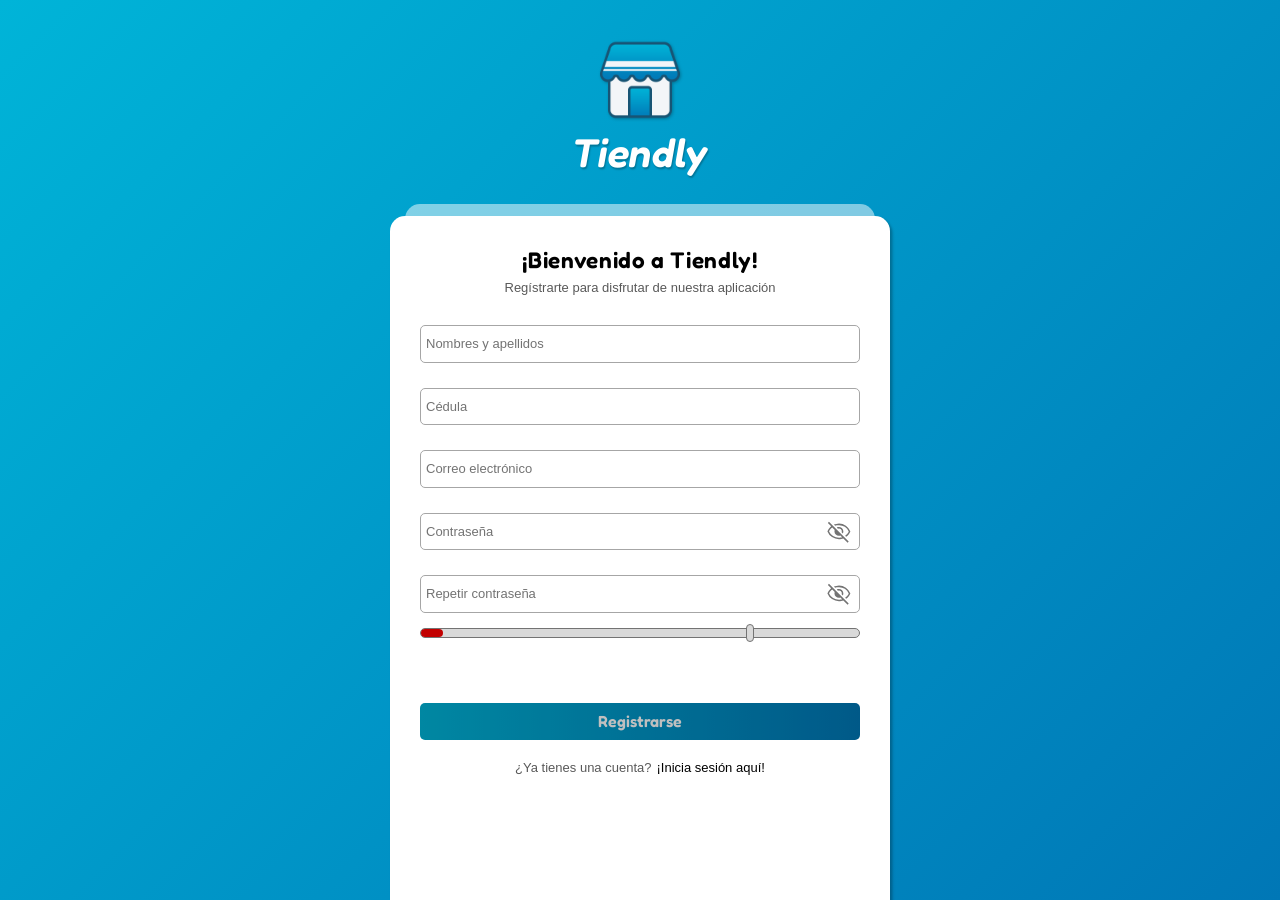
<file: sign/html/sign-up.html>
<!DOCTYPE html>
    <html lang="es">
        <head>
            <!-- Title -->
            <title>Tiendly</title>

            <!-- Icon -->
            <link rel="icon" href="../../resources/images/tiendly-icon.ico">

            <!-- CSS -->
            <link href="../../general/css/vars.css" rel="stylesheet">
            <link href="../../general/css/fonts.css" rel="stylesheet">
            <link href="../../general/css/html.css" rel="stylesheet">
            <link href="../../general/css/styles.css" rel="stylesheet">

            <link href="../css/styles.css" rel="stylesheet">
            
            <script src="../js/register.js" type="module"  prefer></script>

            <!-- Meta -->
            <meta charset="UTF-8">
            <meta name="viewport" content="width=device-width, initial-scale=1.0, user-scalable=no">
        </head>

        <body>
            <main class="sign-up">
                <!-- Header -->
                <header>
                    <img src="../../resources/images/tiendly-icon.png" alt="Tiendly">
                    <h1>Tiendly</h1>
                </header>

                <!-- Form -->
                <form class="fade-in">
                    <!-- Text -->
                    <h2>¡Bienvenido a Tiendly!</h2>
                    <p>Regístrarte para disfrutar de nuestra aplicación</p>

                    <!-- Name -->
                    <div class="this no-touch input-container">
                        <input type="text" id="name" autocomplete="off">
                        <label class="input-label">Nombres y apellidos</label>
                    </div>

                    <!-- CI -->
                    <div class="this no-touch input-container">
                        <input type="text" id="ci" autocomplete="off">
                        <label class="input-label">Cédula</label>
                    </div>

                    <!-- Email -->
                    <div class="this no-touch input-container">
                        <input type="email" id="email" autocomplete="off">
                        <label class="input-label">Correo electrónico</label>
                    </div>

                    <!-- Password -->
                    <div class="this no-touch input-container">
                        <input type="password" id="password" autocomplete="off">
                        <label class="input-label">Contraseña</label>
                        <i class="password hide"></i>
                    </div>

                    <!-- Repassword -->
                    <div class="this no-touch input-container repassword">
                        <input type="password" id="repassword" autocomplete="off">
                        <label class="input-label">Repetir contraseña</label>
                        <i class="password hide"></i>
                    </div>

                    <!-- Line password -->
                    <div class="line-password">
                        <span id="line"></span>
                    </div>

                    <!-- Error text -->
                    <h6 class="error-text" id="error-text">Ha ocurrido un error en el servidor</h6>

                    <!-- Button -->
                    <button class="this no-touch disabled" type="submit" id="register-button">Registrarse</button>

                    <!-- Sign up -->
                    <div class="text-container">
                        <h4>¿Ya tienes una cuenta?</h4>
                        <h3 class="this no-touch" id="sign-in-text">¡Inicia sesión aquí!</h3>
                    </div>
                </form>
            </main>
        </body>
    </html>
</file>
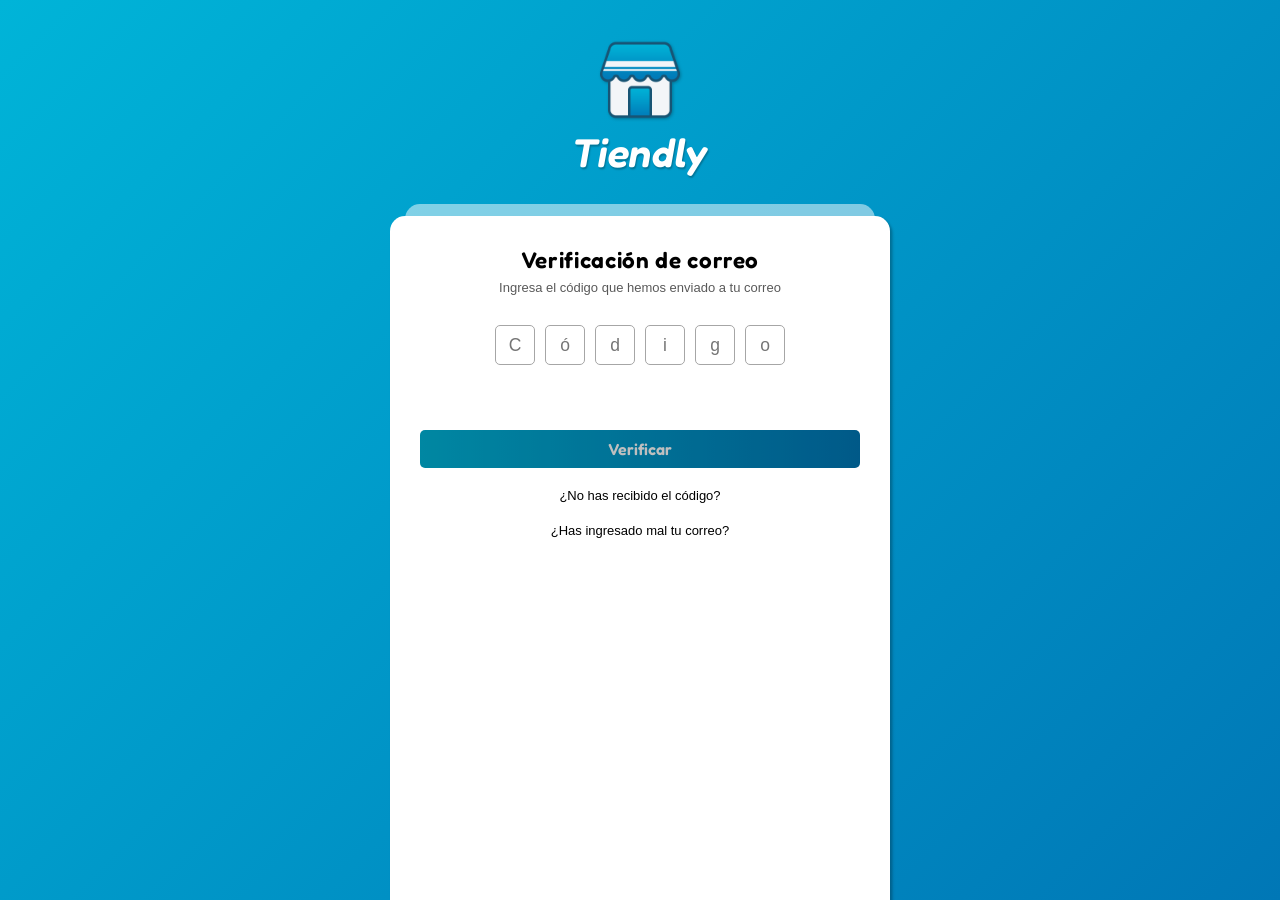
<file: sign/html/verify-email.html>
<!DOCTYPE html>
    <html lang="es">
        <head>
            <!-- Title -->
            <title>Tiendly</title>

            <!-- Icon -->
            <link rel="icon" href="../../resources/images/tiendly-icon.ico">

            <!-- CSS -->
            <link href="../../general/css/vars.css" rel="stylesheet">
            <link href="../../general/css/fonts.css" rel="stylesheet">
            <link href="../../general/css/html.css" rel="stylesheet">
            <link href="../../general/css/styles.css" rel="stylesheet">

            <link href="../css/styles.css" rel="stylesheet">
            <link href="../css/verify-code.css" rel="stylesheet">
            
            <script src="../js/verify-code.js" type="module"  prefer></script>

            <!-- Meta -->
            <meta charset="UTF-8">
            <meta name="viewport" content="width=device-width, initial-scale=1.0, user-scalable=no">
        </head>

        <body>
            <main>
                <!-- Header -->
                <header>
                    <img src="../../resources/images/tiendly-icon.png" alt="Tiendly">
                    <h1>Tiendly</h1>
                </header>

                <!-- Form -->
                <form class="fade-in">
                    <!-- Text -->
                    <h2>Verificación de correo</h2>
                    <p>Ingresa el código que hemos enviado a tu correo</p>

                    <!-- Code container -->
                    <div class="this code-container">
                        <div class="code-container-inset">
                            <input class="no-touch code-input" type="text" autocomplete="off" placeholder="C">
                            <input class="no-touch code-input" type="text" autocomplete="off" placeholder="ó">
                            <input class="no-touch code-input" type="text" autocomplete="off" placeholder="d">
                            <input class="no-touch code-input" type="text" autocomplete="off" placeholder="i">
                            <input class="no-touch code-input" type="text" autocomplete="off" placeholder="g">
                            <input class="no-touch code-input" type="text" autocomplete="off" placeholder="o">
                            <input class="this no-touch hide" type="text" id="code" autocomplete="off">
                            <label class="code" for="code"></label>
                        </div>
                    </div>
                    
                    <!-- Error text -->
                    <h6 class="error-text" id="error-text">El código es incorrecto</h6>

                    <!-- Button -->
                    <button class="this no-touch disabled" type="submit" id="verify-button">Verificar</button>

                    <!-- Verify code -->
                    <div class="text-container">
                        <h3 class="resend this no-touch" id="resend-code-text">¿No has recibido el código?</h3>
                        <h4 class="cooldown hide"></h4>
                    </div>

                    <!-- Verify code -->
                    <div class="text-container">
                        <h3 class="this no-touch" id="sign-up-text">¿Has ingresado mal tu correo?</h3>
                    </div>
                </form>
            </main>

            <!-- Top screen -->
            <div class="top-screen"></div>
        </body>
    </html>
</file>
<file: general/css/vars.css>
/* Variable of styles */
:root {
    /* Background */
    --bg-color-1: #00B4D8;
    --bg-color-2: #0077B6;
    --bg-color-3: #f3f5f8;

    /* Colors */
    --color-1: #03045E;
    --color-2: #0077B6;
    --color-3: #00B4D8;
    --color-4: #90E0EF;
    --color-5: #CAF0F8;
    --color-6: #1f5a9c;

    /* Button */
    --button-color-1: #00B4D8;
    --button-color-2: #0077B6;

    /* Form */
    --form-color-1: #fff;

    /* Error */
    --error-color: #f00;
    --error-move: 0.25rem;

    /* Success */
    --success-color: #0f0;

    /* Lines password colors */
    --line-password-color-1: #c20000;
    --line-password-color-2: #f74848;
    --line-password-color-3: #f7c848;
    --line-password-color-4: #6bf748;
    --line-password-color-5: #488ef7;

    /* Gray tones */
    --gray-tone-1: hsl(0, 0%, 65%);
    --gray-tone-2: hsl(0, 0%, 45%);
    --gray-tone-3: hsl(0, 0%, 85%);
    --gray-tone-4: hsl(0, 0%, 97.5%);
    --gray-tone-5: hsl(0, 0%, 85%);
    --gray-tone-6: hsl(0, 0%, 75%);
    --gray-tone-7: hsl(0, 0%, 100%);
    --gray-tone-8: hsl(0, 0%, 80%);
    --gray-tone-9: hsl(0, 0%, 92.5%);

    /* Passsword line */
    --line-color-1: hsl(0, 0%, 45%);
    --line-color-2: hsl(0, 0%, 85%);

    /* Input color */
    --input-color-1: hsl(0, 0%, 100%);
    --input-color-2: #1f5a9c;
    --input-color-3: #fff;
    --input-color-4: rgba(255, 255, 255, 0.8);
    --input-color-5: rgba(255, 255, 255, 0.25);

    /* Elements color */
    --element-ui-color-1: hsl(0, 0%, 60%);
    --element-ui-color-2: rgba(0, 0, 0, 0.075);

    /* Effects */
    --border-radius: 0.5rem;

    --box-shadow: 0.25rem 0.25rem 0.25rem rgba(0, 0, 0, 0.25);
    --text-shadow: 0.15rem 0.15rem 0.15rem rgba(0, 0, 0, 0.25);
    --box-shadow-c: 0rem 0rem 0.25rem rgba(0, 0, 0, 0.25);
    --box-shadow-t: -0.25rem -0.25rem 0.25rem rgba(0, 0, 0, 0.25);

    --cubic-bezier: cubic-bezier(0.25, 1.25, 1, 1);
    --cubic-bezier-inverted: cubic-bezier(0.75, -0.5, 1, 0.75);
    
    /* Text colors */
    --text-color-1: hsl(0, 0%, 40%);
    --text-color-2: #0077B6;
    --text-color-3: #000;
    --text-color-4: #000;
    --text-color-5: #1f5a9c;

    /* General vars */
    --general-round: 0.5rem;

    /* Header */
    --header-height: 5rem;

    /* Main */
    --main-animation-speed: 0.3s;

    /* Footer */
    --footer-animation-speed: 0.3s;

    /* UI colors */
    --red: #ff3d3d;
    --green: #6bf748;
    --green-2: #43af28;

    /* Dashboard */
    --dashboard-categories-min-width: 7.5rem;
    --dashboard-products-min-width: 12rem;
    --dashboard-ads-min-width: 35rem;

    --dashboard-margin-width: 1rem;

    /* Product */
    --product-description-max-height: 10rem;

    /* Shop */
    --shop-top-distance: 0rem;

    /* ---------------------------------------------------------------------- */

    /* Original colors (white-theme) */

    /* Background */
    --ocwt-bg-color-1: #00B4D8;
    --ocwt-bg-color-2: #0077B6;
    --ocwt-bg-color-3: #f3f5f8;

    /* Colors */
    --ocwt-color-1: #03045E;
    --ocwt-color-2: #0077B6;
    --ocwt-color-3: #00B4D8;
    --ocwt-color-4: #90E0EF;
    --ocwt-color-5: #CAF0F8;
    --ocwt-color-6: #1f5a9c;

    /* Button */
    --ocwt-button-color-1: #00B4D8;
    --ocwt-button-color-2: #0077B6;

    /* Form */
    --ocwt-form-color-1: #fff;

    /* Gray tones */
    --ocwt-gray-tone-1: hsl(0, 0%, 65%);
    --ocwt-gray-tone-2: hsl(0, 0%, 45%);
    --ocwt-gray-tone-3: hsl(0, 0%, 85%);
    --ocwt-gray-tone-4: hsl(0, 0%, 97.5%);
    --ocwt-gray-tone-5: hsl(0, 0%, 85%);
    --ocwt-gray-tone-6: hsl(0, 0%, 75%);
    --ocwt-gray-tone-7: hsl(0, 0%, 100%);
    --ocwt-gray-tone-8: hsl(0, 0%, 80%);
    --ocwt-gray-tone-9: hsl(0, 0%, 92.5%);
    
    /* Text colors */
    --ocwt-text-color-1: hsl(0, 0%, 40%);
    --ocwt-text-color-2: #0077B6;
    --ocwt-text-color-3: #000;
    --ocwt-text-color-4: #000;
    --ocwt-text-color-5: #1f5a9c;

    /* Input color */
    --ocwt-input-color-1: hsl(0, 0%, 100%);
    --ocwt-input-color-2: #1f5a9c;
    --ocwt-input-color-3: #fff;
    --ocwt-input-color-4: rgba(255, 255, 255, 0.8);
    --ocwt-input-color-5: rgba(255, 255, 255, 0.25);

    /* Element color */
    --ocwt-element-ui-color-1: hsl(0, 0%, 60%);
    --ocwt-element-ui-color-2: rgba(0, 0, 0, 0.075);

    /* ---------------------------------------------------------------------- */

    /* Original colors (dark-theme) */

    /* Background */
    --ocdt-bg-color-1: hsl(190, 100%, 35%);
    --ocdt-bg-color-2: hsl(201, 100%, 10%);
    --ocdt-bg-color-3: #122027;

    /* Colors */
    --ocdt-color-1: #03045E;
    --ocdt-color-2: #185474;
    --ocdt-color-3: #000000;
    --ocdt-color-4: #94b6c5;
    --ocdt-color-5: #000000;
    --ocdt-color-6: #bbd4df;

    /* Button */
    --ocdt-button-color-1: #379fb4;
    --ocdt-button-color-2: #1d6186;

    /* Form */
    --ocdt-form-color-1: hsl(0, 0%, 30%);

    /* Gray tones */
    --ocdt-gray-tone-1: hsl(0, 0%, 0%);
    --ocdt-gray-tone-2: hsl(0, 0%, 0%);
    --ocdt-gray-tone-3: hsl(0, 0%, 0%);
    --ocdt-gray-tone-4: hsl(0, 0%, 40%);
    --ocdt-gray-tone-5: hsl(0, 0%, 20%);
    --ocdt-gray-tone-6: hsl(0, 0%, 60%);
    --ocdt-gray-tone-7: hsl(0, 0%, 100%);
    --ocdt-gray-tone-8: hsl(0, 0%, 25%);
    --ocdt-gray-tone-9: hsl(0, 0%, 42.5%);

    /* Text colors */
    --ocdt-text-color-1: hsl(0, 0%, 90%);
    --ocdt-text-color-2: #b0d3e6;
    --ocdt-text-color-3: #fff;
    --ocdt-text-color-4: #fff;
    --ocdt-text-color-5: #82b1e6;

    /* Input color */
    --ocdt-input-color-1: hsl(0, 0%, 90%);
    --ocdt-input-color-2: hsl(200, 70%, 40%);
    --ocdt-input-color-3: #fff;
    --ocdt-input-color-4: rgba(255, 255, 255, 0.8);
    --ocdt-input-color-5: rgba(255, 255, 255, 0.25);

    /* Element color */
    --ocdt-element-ui-color-1: hsl(0, 0%, 65%);
    --ocdt-element-ui-color-2: rgba(0, 0, 0, 0.4);
}
</file>
<file: general/css/fonts.css>
/* Normal font */
@font-face {
    font-family: 'Fredoka';
    src: url('../../resources/fonts/fredoka.ttf') format('truetype');
    font-weight: normal;
}

@font-face {
    font-family: 'Fredoka';
    src: url('../../resources/fonts/fredoka-bold.ttf') format('truetype');
    font-weight: bold;
}
</file>
<file: general/css/html.css>
/* Fredoka Font Family */
@font-face {
    font-family: 'Fredoka';
    src: url('../../resources/fonts/fredoka.ttf') format('truetype');
    font-weight: normal;
}

@font-face {
    font-family: 'Fredoka';
    src: url('../../resources/fonts/fredoka-bold.ttf') format('truetype');
    font-weight: bold;
}

/* General styles */
* {
    margin: 0px;
    padding: 0px;

    font-family: sans-serif;
    font-weight: normal;
    font-size: 13px;

    user-select: none;
    -webkit-user-select: none;

    -webkit-user-select: none;
    -moz-user-select: none;
    -ms-user-select: none;

    -webkit-touch-callout: none;
    -webkit-text-size-adjust: none;

    /* Selection */
    &::selection { background: hsl(0, 0%, 85%); }

    /* Hover */
    &:hover { cursor: default; }
}

html {
    height: 100vh;

    font-size: 62.5%;
}

body {
    width: 100vw;
    height: 100vh;

    display: flex;

    justify-content: center;
    align-items: center;

    box-sizing: border-box;

    font-size: 16px;

    overflow: hidden;
}
</file>
<file: general/css/styles.css>
/* General styles */

/* No touch */
*.no-touch {
    pointer-events: none;
}

/* Body */
body {
    position: relative;
}

/* Input number */
input[type="number"]::-webkit-outer-spin-button,
input[type="number"]::-webkit-inner-spin-button {
    margin: 0;
    
    -webkit-appearance: none;
}

input[type="number"] {
    appearance: textfield;
    -moz-appearance: textfield;
}

/* Icon */
i {
    height: 100%;

    background: #000;

    aspect-ratio: 1 / 1;

    mask-repeat: no-repeat;
    -webkit-mask-repeat: no-repeat;
    
    mask-size: contain;
    -webkit-mask-size: contain;

    mask-position: center;
    -webkit-mask-position: center;
}

/* Hide */
*.element-hide { display: none !important; }

/* Show */
*.element-show { display: flex !important; }

/* Animation */
*.element-fade-in { animation: element-fade-in 0.5s var(--cubic-bezier) forwards; }

*.element-fade-out { animation: element-fade-out 0.5s var(--cubic-bezier-inverted) forwards; }

/* Main move animation */
@keyframes element-fade-in {
    0% {
        opacity: 0;

        transform: translateY(10rem);
    }

    75% {
        opacity: 1;
        
        transform: translateY(-1rem);
    }

    100% {
        opacity: 1;

        transform: translateY(0rem);
    }
}

@keyframes element-fade-out {
    0% {
        opacity: 1;

        transform: translateY(0rem);
    }

    25% {
        opacity: 1;
        
        transform: translateY(-1rem);
    }

    100% {
        opacity: 0;

        transform: translateY(10rem);
    }
}

/* Input container */
div.input-container {
    width: 100%;
    height: 3.75rem;

    position: relative;

    display: flex;

    justify-content: center;
    align-items: center;

    box-sizing: border-box;

    /* Error animation */
    &.error {
        animation: shake-error 0.6s ease-in-out forwards;

        /* Input */
        & input {
            border: 0.1rem solid var(--error-color);
        }
    }

    /* Success animation */
    &.success {
        /* Input */
        & input {
            border: 0.1rem solid var(--success-color);
        }
    }

    /* Disabled styles */
    &.disabled * {
        pointer-events: none;

        filter: brightness(75%);
    }

    /* Placeholder */
    .input-label {
        margin-left: 0.5rem;

        padding: 0rem 0.5rem 0rem 0.5rem;

        background: linear-gradient(transparent 30%, var(--input-color-1) 30%);

        color: var(--gray-tone-2);

        border-radius: var(--general-round);
        border-top: 0rem solid transparent;
        
        position: absolute;

        top: calc(25% + 0.2rem);
        left: -0.4rem;

        display: flex;

        justify-content: start;
        align-items: center;

        text-align: left;

        transition: transform 0.075s ease-in-out, scale 0.075s ease-in-out;

        pointer-events: none;

        transform-origin: center left;

        /* Color */
        &.change {
            color: hsl(0, 0%, 45%) !important;
        }
    }

    /* Error placeholder */
    &.error .input-label {
        color: var(--error-color) !important;
    }

    /* Input */
    input {
        padding: 0rem 0.5rem;

        width: 100%;
        height: 100%;

        background: var(--input-color-1);
        color: #000;

        border: 0.1rem solid var(--gray-tone-1);
        border-radius: var(--general-round);

        outline: 0.1rem solid transparent;
        
        box-sizing: border-box;

        text-align: left;

        transition: border 0.1s ease-in-out, outline 0.1s ease-in-out;

        /* Input password */
        &[type="password"] {
            padding-right: 4rem;
        }

        /* Hover */
        &:hover:not(.disabled) { cursor: pointer; }

        /* Focus */
        &:focus, &.focus {
            border: 0.1rem solid var(--color-1);
            
            outline: 0.1rem solid var(--color-1);
        }

        /* Placeholder */
        &.hold + .input-label {
            color: var(--color-1);

            scale: 85%;

            transform: translate(1rem, -2.1rem);
        }
    }

    /* Icon */
    i.password {
        --animation-speed: 0.3s;

        background: var(--gray-tone-2);

        position: absolute;

        top: 0rem;
        right: 0.25rem;

        scale: 65%;

        transition: color var(--animation-speed) ease-in-out;

        /* Show */
        &.show {
            mask-image: url('../../resources/icons/eye-open.svg');
            -webkit-mask-image: url('../../resources/icons/eye-open.svg');

            /* Animation */
            &.animation {
                animation: change-eye-show var(--animation-speed) ease-in-out forwards;
            }
        }

        /* Hide */
        &.hide {
            mask-image: url('../../resources/icons/eye-close.svg');
            -webkit-mask-image: url('../../resources/icons/eye-close.svg');

            /* Animation */
            &.animation {
                animation: change-eye-hide var(--animation-speed) ease-in-out forwards;
            }
        }

        /* Hover */
        &:hover { cursor: pointer ;}
    }
}

/* Animation eye */
@keyframes change-eye-show {
    0% {
        background: var(--gray-tone-2);

        scale: 65%;

        mask-image: url('../../resources/icons/eye-close.svg');
        -webkit-mask-image: url('../../resources/icons/eye-close.svg');

        pointer-events: none;
    }

    5% {
        scale: 75%;
    }

    49% {
        mask-image: url('../../resources/icons/eye-close.svg');
        -webkit-mask-image: url('../../resources/icons/eye-close.svg');
    }

    50% {
        scale: 0%;

        mask-image: url('../../resources/icons/eye-open.svg');
        -webkit-mask-image: url('../../resources/icons/eye-open.svg');
    }

    95% {
        scale: 75%;
    }

    100% {
        background: var(--color-1);

        scale: 65%;

        pointer-events: all;
    }
}

@keyframes change-eye-hide {
    0% {
        background: var(--color-1);

        scale: 65%;

        mask-image: url('../../resources/icons/eye-open.svg');
        -webkit-mask-image: url('../../resources/icons/eye-open.svg');

        pointer-events: none;
    }

    5% {
        scale: 75%;
    }

    49% {
        mask-image: url('../../resources/icons/eye-open.svg');
        -webkit-mask-image: url('../../resources/icons/eye-open.svg');
    }

    50% {
        scale: 0%;

        mask-image: url('../../resources/icons/eye-close.svg');
        -webkit-mask-image: url('../../resources/icons/eye-close.svg');
    }

    95% {
        scale: 75%;
    }

    100% {
        background: var(--gray-tone-2);

        scale: 65%;

        pointer-events: all;
    }
}

/* Button */
button {
    width: 100%;
    height: 3.75rem;

    background: linear-gradient(90deg, var(--button-color-1), var(--button-color-2));

    color: #fff;
    
    position: relative;

    border: none;
    border-radius: var(--general-round);

    outline: none;

    display: flex;

    justify-content: center;
    align-items: center;

    box-sizing: border-box;
    box-shadow: 0rem 0rem 0rem transparent;

    font-family: 'fredoka';
    font-weight: bold;
    font-size: 1.6rem;

    transform: translate(0rem, 0rem);
    
    transition: box-shadow 0.1s ease-in-out, transform 0.1s ease-in-out, filter 0.1s ease-in-out;

    overflow: hidden;

    /* Hover */
    &:hover:not(.disabled):not(.semi-disabled):not(.mini-button) {
        cursor: pointer;
    
        box-shadow: var(--box-shadow);

        transform: translate(-0.25rem, -0.25rem);

        animation: glow-brightness 0.5s ease-in-out forwards;

        /* Hover */
        &::before {
            content: '';

            width: 6rem;
            height: 350%;

            background: #fff;

            position: absolute;

            top: -125%;
            left: -12rem;

            transform: rotate(45deg);

            opacity: 0.5;

            pointer-events: none;
            
            mask-image: linear-gradient(90deg, #fff 25%, transparent 25%, transparent 50%, #fff 50%);

            animation: glow-movement 0.5s ease-in-out forwards;
        }
    }

    /* Semi disabled */
    &.semi-disabled {
        pointer-events: none;
        
        filter: brightness(80%);
    }

    /* Disabled */
    &.disabled {
        pointer-events: none;
        
        filter: brightness(75%);
    }
}
                
/* Button animations */
@keyframes glow-movement {
    100% { left: calc(100% + 12rem); }
}

@keyframes glow-brightness {
    0%, 90%, 100% { filter: brightness(100%); }

    50% {
        filter: brightness(115%);
    }
}

/* Error text */
.error-text {
    width: 100%;

    color: var(--error-color);

    text-align: center;

    opacity: 0;

    /* Animation */
    &.show { opacity: 1; }
}

/* Error animation */
@keyframes shake-error {
    0%, 100% {
        opacity: 1;

        transform: translateX(0rem);
    }

    5%, 95% {
        transform: translateX(calc(var(--error-move) / 2));
    }

    10%, 30%, 50%, 70%, 90% {
        transform: translateX(calc(var(--error-move) * -1));
    }

    20%, 40%, 60%, 80% {
        transform: translateX(var(--error-move));
    }
}

/* Load animation */
.load-container {
    padding-top: 1.25rem;

    width: 100%;
    height: 100%;

    background: transparent !important;

    display: flex;

    justify-content: center;
    align-items: center;

    gap: 0.8rem;

    box-sizing: border-box;

    pointer-events: none;

    /* Points */
    & span {
        --button-load-speed: 0.75s;

        height: 0.7rem;

        background: #fff;

        border-radius: 100%;

        aspect-ratio: 1 / 1;

        /* Animations */
        &:nth-child(1) {
            animation: button-load-point-1 var(--button-load-speed) ease-in-out infinite;
        }

        &:nth-child(2),
        &:nth-child(3) {
            animation: button-load-point-2 var(--button-load-speed) ease-in-out infinite;
        }
    }
}

/* Button load animation */
@keyframes button-load-point-1 {
    0% { transform: translate(0rem, 0rem); }

    20% { transform: translate(0rem, -1.25rem); }

    80% { transform: translate(calc((100% + 0.8rem) * 2), -1.25rem); }

    100% { transform: translate(calc((100% + 0.8rem) * 2), 0rem); }
}

@keyframes button-load-point-2 {
    0%, 20% { transform: translateX(0rem); }

    80%, 100% { transform: translate(calc(-100% - 0.8rem)); }
}

/* Top screen */
.top-screen {
    width: 100%;
    height: 100%;

    background: #fff;

    position: absolute;

    top: 0rem;
    left: 0rem;

    box-sizing: border-box;

    opacity: 0;

    pointer-events: none;

    z-index: 1000;

    /* Animation */
    &.show {
        animation: top-screen-show 0.3s ease-in-out forwards;
    }
}

/* Animation */
@keyframes top-screen-show {
    0% { opacity: 0; }

    100% { opacity: 1; }
}

/* Loading effect */
*.loading-effect {
    --loading-screen-width: 4rem;
    --loading-screen-bg-color: 175;
    --loading-screen-rotate: 25deg;

    /* background: rgba(var(--loading-screen-bg-color),
                    var(--loading-screen-bg-color),
                    var(--loading-screen-bg-color),
                    0.5) !important; */
    
    background: linear-gradient(rgba(var(--loading-screen-bg-color),
                    var(--loading-screen-bg-color),
                    var(--loading-screen-bg-color),
                    0.4),
                    rgba(var(--loading-screen-bg-color),
                    var(--loading-screen-bg-color),
                    var(--loading-screen-bg-color),
                    0.8)) !important;
    
    border: 0.1rem solid #fff !important;
            
    backdrop-filter: blur(1rem) !important;

    pointer-events: none;

    animation: loading-brightness-light 2.25s linear infinite;

    /* Shrink */
    &.min-loading { --loading-screen-width: 2.75rem; }

    /* Texts */
    & h1,
    & h2,
    & h3,
    & h4,
    & h5,
    & h6,
    & p { color: rgba(0, 0, 0, 0) !important; }

    /* Hover */
    &:hover { cursor: default; }

    /* Screen */
    &::after {
        content: '';

        width: 100%;
        height: 100%;

        position: absolute;

        top: 0rem;
        left: 0rem;

        opacity: 0.3;

        z-index: 10;
    }

    /* Line */
    &::before {
        content: '';

        width: var(--loading-screen-width);
        height: 300%;

        background: linear-gradient(90deg, hsl(0, 0%, 80%), hsl(0, 0%, 100%));

        position: absolute;

        top: -100%;
        left: -100%;

        transform: rotate(var(--loading-screen-rotate));

        filter: blur(0.5rem);

        opacity: 0.4;

        z-index: 15;

        animation: loading-moving-light 2.25s linear infinite;
    }
}

/* Animation */
@keyframes loading-moving-light {
    0% { left: -160%; }

    75%, 100% { left: 160%; }
}

@keyframes loading-brightness-light {
    0%, 35%, 100% { filter: brightness(100%); }

    45% { filter: brightness(115%); }
}

/* Background */
span.background {
    width: 100%;
    height: 100%;

    min-width: 100%;
    min-height: 100%;

    background: linear-gradient(var(--color-2) 0rem, var(--bg-color-3) 15rem);

    position: absolute;

    top: 0rem;
    left: 0rem;

    pointer-events: none;

    z-index: -1;
}

/* Mini button */
button.mini-button {
    width: 5rem;
    height: 5rem;

    background: var(--color-2);

    border-radius: 100%;

    display: flex;

    justify-content: center;
    align-items: center;

    flex-shrink: 0;

    box-sizing: border-box;
    box-shadow: var(--box-shadow);

    aspect-ratio: 1 / 1;

    overflow: hidden;

    /* Hover effect */
    &:hover { cursor: pointer; }

    /* Icon */
    & i {
        width: 55%;

        background: #fff;

        pointer-events: none;

        /* Favorite */
        &.favorite {
            margin-top: 0.2rem;

            mask-image: url('../../resources/icons/favorite.svg');

            /* Selected */
            &.selected { mask-image: url('../../resources/icons/favorite-fill.svg'); }
        }

        /* Cart */
        &.cart {
            margin-top: 0.2rem;
            margin-left: 0.2rem;
            
            mask-image: url('../../resources/icons/cart.svg');

            /* Selected */
            &.selected { mask-image: url('../../resources/icons/cart-fill.svg'); }
        }
        
        /* Share */
        &.share { mask-image: url('../../resources/icons/share.svg'); }
        
        /* Report */
        &.report { mask-image: url('../../resources/icons/report.svg'); }
        
        /* Arrow */
        &.arrow { mask-image: url('../../resources/icons/back.svg'); }
        
        /* Map */
        &.map { mask-image: url('../../resources/icons/map.svg'); }

        /* Animation */
        &.animate { animation: bounce-in ease-in-out 0.5s forwards; }
    }
}

/* Animation */
@keyframes bounce-in {
    0%, 100% { transform: scale(1, 1); }

    25% { transform: scale(0.85, 1.15); }

    50% { transform: scale(1.15, 0.85); }
    
    75% { transform: scale(0.925, 1.025); }
}
</file>
<file: sign/css/styles.css>
/* Styles for background */
body {
    background: linear-gradient(135deg, var(--bg-color-1), var(--bg-color-2));
    
    /* Styles for the form */
    & main {
        width: 100%;
        height: 100%;

        display: flex;

        justify-content: start;
        align-items: center;

        flex-direction: column;

        box-sizing: border-box;

        overflow: hidden;

        /* Sign up */
        &.sign-up {
            overflow-y: auto;
        }

        /* Scroll */
        &.sign-up::-webkit-scrollbar {
            width: 0rem;

            transition: background 0.3s ease-in-out;
        }

        &.sign-up::-webkit-scrollbar-track {
            background: var(--gray-tone-2);
        }

        &.sign-up::-webkit-scrollbar-thumb {
            background: var(--gray-tone-1);

            border-radius: 1rem;
        }

        &.sign-up::-webkit-scrollbar-thumb:hover {
            background: var(--gray-tone-3);

            cursor: pointer;
        }

        /* Header */
        & header {
            margin: 4rem auto;

            width: 100%;

            display: flex;

            justify-content: center;
            align-items: center;

            flex-direction: column;

            gap: 0.75rem;

            box-sizing: border-box;

            /* Animation */
            &.logged {
                animation: logged 0.75s cubic-bezier(0.5, 1.25, 0.5, 1.25) 0.4s forwards;
            }

            /* Icon */
            & img {
                height: 8rem;

                aspect-ratio: 1 / 1;

                filter: drop-shadow(var(--text-shadow));
            }

            /* Title */
            & h1 {
                width: 100%;

                color: #fff;

                text-align: center;
                text-shadow: var(--text-shadow);

                font-family: 'Fredoka', sans-serif;
                font-weight: bold;
                font-size: 4rem;

                transform: skewX(-10deg);
            }
        }

        /* Form */
        & form {
            margin: 0rem 1rem;

            padding: 3rem;

            width: 100%;
            height: 100%;

            max-width: 50rem;

            background: var(--form-color-1);

            position: relative;

            border-radius: 1.5rem 1.5rem 0rem 0rem;

            display: flex;

            justify-content: start;
            align-items: center;

            flex: 1;
            flex-direction: column;

            box-sizing: border-box;
            box-shadow: var(--box-shadow);

            /* Fade animation */
            &.fade-in {
                animation: form-fade-in 0.4s var(--cubic-bezier) forwards;
            }

            &.fade-out {
                animation: form-fade-out 0.4s var(--cubic-bezier-inverted) forwards;
            }

            /* Background effect */
            &::before {
                content: '';

                width: calc(100% + 0rem);
                height: 4rem;

                background: var(--form-color-1);

                position: absolute;

                bottom: -2rem;
                left: 0rem;

                z-index: 20;
            }

            /* Background effect */
            &::after {
                --reduction: 3rem;

                content: '';

                width: calc(100% - var(--reduction));
                height: 100%;

                background: var(--form-color-1);

                position: absolute;

                border-radius: 1.5rem 1.5rem 0rem 0rem;

                top: -1.2rem;
                left: calc(var(--reduction) / 2);

                z-index: -1;

                opacity: 0;
                
                animation: form-fade-in-bg 0.4s var(--cubic-bezier) 0.1s forwards;
            }

            /* Subtitle */
            & h2 {
                margin-bottom: 0.75rem;

                width: 100%;

                color: var(--text-color-3);

                font-family: 'fredoka';
                font-weight: bold;
                font-size: 2.25rem;

                text-align: center;

                letter-spacing: 0.065rem;
            }

            /* Text */
            & p {
                margin-bottom: 3rem;

                color: var(--text-color-3);

                text-align: center;

                opacity: 0.65;
            }

            /* Input */
            & div.input-container {
                margin-bottom: 2.5rem;

                /* Last container (for sign up) */
                &.repassword {
                    margin-bottom: 0rem !important;
                }
            }

            /* Error text */
            & h6 {
                margin-bottom: 2.5rem;
            }

            /* Forgot password */
            & h3 {
                margin: 2.5rem auto 0rem;

                width: 100%;

                color: var(--text-color-3);

                display: flex;

                justify-content: center;
                align-items: center;

                transition: color 0.1s ease-in-out, opacity 0.1s ease-in-out;

                /* Hover */
                &:hover {
                    color: var(--color-1);

                    cursor: pointer;

                    opacity: 1;
                }
            }

            /* Text container */
            .text-container {
                margin-top: 2rem;

                display: flex;

                justify-content: center;
                align-items: center;

                gap: 0.5rem;

                box-sizing: border-box;

                /* Line */
                & * {
                    margin: 0rem;

                    width: inherit;

                    display: flex;

                    justify-content: end;

                    white-space: nowrap;
                }

                /* Align */
                & h3 {
                    color: var(--text-color-3);
                    
                    justify-content: start;
                }

                /* Color */
                & h4 {
                    color: var(--text-color-3);
                    
                    opacity: 0.65;
                }

                /* Hide */
                & *.hide {
                    display: none;
                }
            }

            /* Line password */
            .line-password {
                margin: 1.5rem 0rem 2.5rem;

                width: 100%;
                height: 1rem;

                background: var(--line-color-2);

                position: relative;

                border: 0.1rem solid var(--line-color-1);
                border-radius: 1rem;

                box-sizing: border-box;

                /* Divider */
                &::before {
                    --line-height: 1rem;
                    
                    content: '';

                    width: 0.8rem;
                    height: calc(100% + var(--line-height));

                    background: var(--line-color-2);

                    position: absolute;

                    top: calc(var(--line-height) / -2);
                    left: calc(75% - 0.4rem);
                    
                    border: 0.1rem solid var(--line-color-1);
                    border-radius: 1rem;

                    box-sizing: border-box;

                    z-index: 20;
                }

                /* Line */
                & span {
                    width: 5%;
                    height: 100%;

                    background: var(--line-password-color-1);

                    position: absolute;

                    top: 0rem;
                    left: 0rem;

                    border-radius: 1rem;

                    transition: width 0.25s ease-in-out, background 0.25s ease-in-out;

                    z-index: 10;

                    /* Bottom */
                    &.bottom {
                        width: 25%;

                        background: var(--line-password-color-2);
                    }

                    /* Mid */
                    &.mid {
                        width: 50%;

                        background: var(--line-password-color-3);
                    }

                    /* Top */
                    &.top {
                        width: 75%;

                        background: var(--line-password-color-4);
                    }

                    /* Full */
                    &.full {
                        width: 100%;

                        background: var(--line-password-color-5);
                    }
                }
            }
        }
    }
}

/* Header animation */
@keyframes logged {
    0% {
        transform: translateY(0rem);
    }

    90% {
        transform: translateY(calc(var(--header-center) - 4rem - 100% + 1rem));
    }

    100% {
        transform: translateY(calc(var(--header-center) - 4rem - 100%));
    }
}

/* Form animation */
@keyframes form-fade-in {
    0% {
        opacity: 0;

        transform: translateY(10rem);
    }

    75% {
        opacity: 1;
        
        transform: translateY(-1rem);
    }

    100% {
        opacity: 1;

        transform: translateY(0rem);
    }
}

@keyframes form-fade-out {
    0% {
        opacity: 1;

        transform: translateY(0rem);
    }

    25% {
        opacity: 1;
        
        transform: translateY(-1rem);
    }

    100% {
        opacity: 0;

        transform: translateY(10rem);
    }
}

/* Form animation */
@keyframes form-fade-in-bg {
    0% {
        opacity: 0;

        transform: translateY(10rem);
    }

    80% {
        opacity: 0.5;
        
        transform: translateY(-0.5rem);
    }

    100% {
        opacity: 0.5;

        transform: translateY(0rem);
    }
}
</file>
<file: about/css/styles.css>
/* Styles for dashboard */
body {
    padding-top: var(--header-height);

    min-height: 100vh;

    background: var(--bg-color-3);

    display: flex;

    justify-content: start;
    align-items: center;

    flex-direction: column;

    overflow: hidden;

    /* Scroll */
    &::-webkit-scrollbar {
        width: 0rem;
        height: 0rem;
    }
}

/* Main container */
main {
    width: 100%;
    
    background: linear-gradient(var(--color-2) 0rem, var(--bg-color-3) 15rem);

    display: flex;

    justify-content: center;
    align-items: center;

    flex: 1;
    flex-direction: column;

    box-sizing: border-box;

    overflow: hidden;
}

/* Form */
form {
    padding: 2rem;

    width: 80%;

    min-width: 10rem;
    min-height: 10rem;

    max-width: 32rem;

    background: linear-gradient(var(--gray-tone-4), var(--gray-tone-5));

    border: 0.1rem solid var(--gray-tone-7);
    border-radius: var(--border-radius);

    display: flex;

    justify-content: start;
    align-items: center;

    flex-direction: column;

    box-sizing: border-box;
    box-shadow: var(--box-shadow);

    pointer-events: none;
    
    /* Animation */
    &.fade-in { animation: form-fade-in 0.5s var(--cubic-bezier) forwards; }

    &.fade-out { animation: form-fade-out 0.5s var(--cubic-bezier-inverted) forwards; }

    /* Subtitle */
    & h2 {
        margin-bottom: 3rem;

        width: 100%;

        color: var(--text-color-2);

        font-family: 'fredoka';
        font-weight: bold;
        font-size: 2.25rem;

        text-align: center;

        letter-spacing: 0.065rem;
    }

    /* Text */
    & p {
        margin-bottom: 2.5rem;

        width: 100%;

        color: var(--text-color-3);

        display: flex;

        justify-content: start;
        align-items: center;

        box-sizing: border-box;

        font-size: 1.3rem;

        line-height: 2.25rem;

        text-align: justify;
        text-indent: 2.5rem;

        opacity: 0.65;
    }

    /* Button */
    button {
        background: linear-gradient(90deg, var(--line-password-color-2), var(--line-password-color-1));
    }
}

/* Animate */
@keyframes form-fade-in {
    0% {
        opacity: 0;

        transform: translateY(10rem);

        pointer-events: none;
    }

    75% {
        opacity: 1;
        
        transform: translateY(-1rem);
    }

    99% {
        pointer-events: none;
    }

    100% {
        opacity: 1;

        transform: translateY(0rem);

        pointer-events: all;
    }
}

@keyframes form-fade-out {
    0% {
        opacity: 1;

        transform: translateY(0rem);

        pointer-events: none;
    }

    25% {
        opacity: 1;
        
        transform: translateY(-1rem);
    }

    100% {
        opacity: 0;

        transform: translateY(10rem);

        pointer-events: none;
    }
}
</file>
<file: general/css/sub-styles.css>
/* Styles for dashboard */
body {
    padding-top: var(--header-height);

    min-height: 100vh;

    background: var(--bg-color-3);

    position: relative;

    display: flex;

    justify-content: start;
    align-items: center;

    flex-direction: column;

    overflow: hidden;

    /* Scroll */
    &::-webkit-scrollbar {
        width: 0rem;
        height: 0rem;
    }
}

/* Main */
main {
    --main-page-position-start: 0rem;
    --main-page-position-end: 0rem;

    width: 100%;

    position: relative;
    
    display: flex;
    
    justify-content: start;
    align-items: start;
    
    flex: 1;
    
    box-sizing: border-box;

    overflow: hidden;

    /* Hide the scroll */
    &::-webkit-scrollbar {
        width: 0rem;
        height: 0rem;
    }
}

/* Prevent flex items from shrinking */
.main-container > * {
    flex-shrink: 0;
}

/* Main container */
.main-container {
    padding: 2rem 1rem 1rem;
    
    width: 100%;
    height: 100%;
    
    min-width: 100%;

    position: relative;

    display: flex;
    
    flex-direction: column;

    gap: 1rem;

    box-sizing: border-box;
    
    overflow-x: hidden;
    overflow-y: auto;

    /* Hide the scroll */
    &::-webkit-scrollbar {
        width: 0rem;
        height: 0rem;
    }

    /* Element not visible */
    & .element-not-visible { opacity: 0; }

    /* Element is visible  */
    & .element-entry-visible { animation: entry-element 0.5s ease-out forwards; }

    /* Element is exting  */
    & .element-exit-visible { animation: exit-element 0.5s ease-in forwards; }

    /* Line separator */
    span.line-separator {
        width: 100%;
        height: 0.2rem;

        background: var(--gray-tone-8);

        border-radius: 1rem;

        box-sizing: border-box;

        /* Fix */
        &.fix {
            width: calc(100% - 2rem);
        }
    }

    /* Container separator */
    span.container-separator {
        width: 100%;

        height: 1rem;
        min-height: 1rem;

        display: flex;

        flex: 1;

        box-sizing: border-box;
    }
}

/* Screen block touchs */
.screen-block-touchs {
    width: 100%;
    height: 100%;

    position: absolute;

    top: 0rem;
    left: 0rem;
    
    z-index: 1000;

    /* Desactive */
    &.desactive {
        pointer-events: none;

        /* Filter */
        &.filter {
            transition: backdrop-filter 0.15s ease-in-out;

            backdrop-filter: blur(0rem);
        }
    }

    /* Active */
    &.active {
        pointer-events: auto;

        /* Filter */
        &.filter {
            transition: backdrop-filter 0.15s ease-in-out;

            backdrop-filter: blur(0.25rem);
        }
    }
}

/* Animation for entrys */
@keyframes entry-element {
    0% {
        opacity: 0;

        transform: translateY(7.5rem);
    }

    100% {
        opacity: 1;

        transform: translateY(0rem);
    }
}

/* Animation for exits */
@keyframes exit-element {
    0% {
        opacity: 1;

        transform: translateY(0rem);
    }

    100% {
        opacity: 0;

        transform: translateY(7.5rem);
    }
}
</file>
<file: general/css/texts.css>
/* Subtitle */
h3.subtitle {
    padding: 0.5rem 1rem;

    width: 100%;

    color: var(--text-color-5);

    box-sizing: border-box;

    font-size: 1.4rem;
    font-weight: bold;

    &.fixed {
        width: fit-content;
    }
}

/* Big subtitle */
h3.big-subtitle {
    padding: 0.5rem 1rem;

    width: 100%;

    color: #fff;

    box-sizing: border-box;

    font-size: 1.75rem;
    font-weight: bold;

    text-shadow: var(--text-shadow);
}
</file>
<file: general/css/screen.css>
/* Styles for screen */
#top-screen {
    width: 100%;
    height: 100%;

    background: #fff;

    position: absolute;

    top: 0rem;
    left: 0rem;

    opacity: 0;

    pointer-events: none;

    z-index: 1100;

    /* Animation */
    &.fade-in { animation: screen-fade-in 0.3s ease-in-out forwards; }

    &.fade-out { animation: screen-fade-out 0.3s ease-in-out forwards; }
}

/* Animations */
@keyframes screen-fade-in {
    0% {
        opacity: 0;

        pointer-events: all;
    }
    100% {
        opacity: 1;

        pointer-events: all;
    }
}

@keyframes screen-fade-out {
    0% {
        opacity: 1;
        
        pointer-events: all;
    }

    99% { pointer-events: all; }

    100% {
        opacity: 0;
        
        pointer-events: none;
    }
}
</file>
<file: general/css/input-search.css>
/* Styles for input search */
.input-search-container {
    margin-bottom: 0.5rem;

    width: calc(100% - 2rem);
    height: 3.5rem;

    position: relative;

    border-radius: var(--border-radius);

    display: flex;

    justify-content: center;
    align-items: center;

    box-sizing: border-box;
    box-shadow: var(--box-shadow);

    overflow: hidden;

    z-index: 275;

    /* Hide the childs elements */
    &.loading-effect {
        pointer-events: none;

        /* Hide the childs */
        & * { display: none; }
    }

    /* Input */
    & input {
        padding: 0rem 1rem;
        padding-right: 3.5rem;

        width: 100%;
        height: 100%;

        background: var(--input-color-2);
        color: var(--input-color-3);

        border: none;
        border-radius: var(--border-radius);

        box-sizing: border-box;

        font-size: 1.3rem;

        text-align: left;

        /* Placeholder */
        &::placeholder { color: var(--input-color-4); font-weight: bold; }

        /* Selection */
        &::selection { background: var(--input-color-5); }

        /* Hover */
        &:hover { cursor: pointer; }

        /* Focus */
        &:focus {
            border: none;

            outline: none;
        }

        /* Invert colors */
        &.invert {
            background: var(--input-color-2);
            color: var(--input-color-3);

            /* Placeholder */
            &::placeholder { color: var(--input-color-4); font-weight: bold; }

            /* Selection */
            &::selection { background: var(--input-color-5); }
        }
    }

    /* Icon */
    & i {
        --scale: 1rem;

        height: calc(100% - var(--scale));

        background: var(--input-color-4);

        position: absolute;

        top: calc(0rem + (var(--scale) / 2));
        right: calc(0rem + (var(--scale) / 2));

        aspect-ratio: 1 / 1;

        mask-image: url('../../resources/icons/search.svg');

        pointer-events: none;
    }
}

/* Container for fix */
.input-search-container-fix {
    width: 100%;

    display: flex;

    justify-content: center;
    align-items: center;

    box-sizing: border-box;
}
</file>
<file: general/css/list-not-found.css>
/* Styles for the error element on list */
div.error-list {
    margin: 4rem 0rem;

    width: 100%;

    display: flex;

    justify-content: center;
    align-items: center;

    flex: 1;
    flex-direction: column;

    gap: 1rem;

    box-sizing: border-box;

    /* Animation */
    &.animate { animation: fade-in 0.5s var(--cubic-bezier) forwards; }

    /* Icon */
    & i {
        height: 7.5rem;
        
        background: var(--element-ui-color-1);

        /* Icons */
        
        /* Products */
        &.products { mask-image: url('../../resources/icons/open-box.svg'); }
        
        /* Shops */
        &.shops { mask-image: url('../../resources/icons/shop.svg'); }

        /* Cart */
        &.cart { mask-image: url('../../resources/icons/cart.svg'); }

        /* Queues */
        &.queues { mask-image: url('../../resources/icons/queues.svg'); }
    }

    /* Text */
    & h4 {
        padding: 0rem 4rem;

        width: 100%;

        color: var(--element-ui-color-1);

        box-sizing: border-box;

        font-size: 1.6rem;
        font-weight: bold;

        text-align: center;
    }
}

/* Error move animation */
@keyframes fade-in {
    0% {
        opacity: 0;

        transform: translateY(5rem);
    }

    75% {
        opacity: 1;
        
        transform: translateY(-0.25rem);
    }

    100% {
        opacity: 1;

        transform: translateY(0rem);
    }
}
</file>
<file: category/css/list-styles.css>
/* Styles for lists container */
ul.general-container {
    --mask-distance: 1rem;

    width: 100%;

    display: flex;

    justify-content: start;
    align-items: center;
    
    flex: 1;
    flex-direction: column;

    gap: 1rem;

    box-sizing: border-box;

    list-style: none;

    overflow: visible;
    
    mask-image: linear-gradient(90deg, transparent 0rem, #fff var(--mask-distance), #fff calc(100% - var(--mask-distance)), transparent 100%);
    mask-position: center;
    mask-size: contain;
    mask-repeat: no-repeat;

    /* Scroll */
    &::-webkit-scrollbar {
        width: 0rem;
        height: 0rem;
    }

    /* Single ad container */
    & li {
        padding: 1rem;
        
        width: 100%;

        display: flex;

        justify-content: space-evenly;
        align-items: center;

        gap: 1rem;

        box-sizing: border-box;

        scroll-snap-align: start;

        overflow: visible;
        
        /* Container */
        & > div {
            padding: 0.75rem;

            /* height: 100%; */

            min-width: var(--dashboard-products-min-width);
            max-width: calc(var(--dashboard-products-min-width) + var(--dashboard-margin-width));

            min-height: 13rem;

            /* background: var(--gray-tone-4); */
            background: linear-gradient(var(--gray-tone-4), var(--gray-tone-5));

            border: 0.1rem solid var(--gray-tone-7);
            border-radius: var(--border-radius);

            display: flex;

            justify-content: start;
            align-items: center;

            flex: 1;

            flex-direction: column;

            box-sizing: border-box;
            box-shadow: var(--box-shadow);

            overflow: hidden;

            /* Hover */
            &:hover { cursor: pointer; }

            /* Pointer */
            & * { pointer-events: none; }

            /* Hide */
            &.hide {
                pointer-events: none;

                opacity: 0;
            }
        }
    }
}

/* Styles for mini lists container */
ul.mini-container {
    --mask-distance: 1rem;

    width: 100%;
    height: 15rem;

    display: flex;

    justify-content: start;
    align-items: center;

    box-sizing: border-box;

    list-style: none;

    list-style: none;

    overflow: scroll;

    scroll-snap-type: x mandatory;
    scroll-behavior: smooth;
    
    mask-image: linear-gradient(90deg, transparent 0rem, #fff var(--mask-distance), #fff calc(100% - var(--mask-distance)), transparent 100%);
    mask-position: center;
    mask-size: contain;
    mask-repeat: no-repeat;

    /* Scroll */
    &::-webkit-scrollbar {
        width: 0rem;
        height: 0rem;
    }

    /* Single ad container */
    & li {
        padding: 1rem;
        
        width: 100%;
        height: 100%;

        min-width: 100%;

        display: flex;

        justify-content: space-evenly;
        align-items: center;

        gap: 1rem;

        box-sizing: border-box;

        scroll-snap-align: start;

        overflow: visible;
        
        /* Container */
        & > div {
            padding: 0.75rem;

            height: 100%;

            min-width: var(--dashboard-products-min-width);
            max-width: calc(var(--dashboard-products-min-width) + var(--dashboard-margin-width));
            max-width: 12rem;

            /* background: var(--gray-tone-4); */
            background: linear-gradient(var(--gray-tone-4), var(--gray-tone-5));

            border: 0.1rem solid var(--gray-tone-7);
            border-radius: var(--border-radius);

            display: flex;

            justify-content: start;
            align-items: center;

            flex: 1;

            flex-direction: column;

            box-sizing: border-box;
            box-shadow: var(--box-shadow);

            overflow: hidden;

            /* Hover */
            &:hover { cursor: pointer; }

            /* Pointer */
            & * { pointer-events: none; }

            /* Hide */
            &.hide {
                pointer-events: none;

                opacity: 0;
            }
        }
    }
}
</file>
<file: category/css/list-products.css>
/* Styles for general container */
ul.general-container li > div {
    /* Image container */
    & > div {
        width: 100%;
        height: 45%;

        background: #fff;

        border: 0.1rem solid var(--gray-tone-6);
        border-radius: var(--border-radius);

        display: flex;

        justify-content: center;
        align-items: center;

        flex: 1;

        box-sizing: border-box;
    }

    /* Image */
    & img {
        height: 1rem;

        min-height: 8.75rem;

        object-fit: contain;
    }

    /* Name */
    & h4 {
        --height-recent-product-name: 1.5rem;

        margin: 0.75rem 0rem 0.1rem;

        width: 100%;
        height: var(--height-recent-product-name);

        min-height: var(--height-recent-product-name);

        color: var(--color-6);

        font-size: 1.15rem;
        font-weight: bold;
        
        text-align: left;

        line-height: var(--height-recent-product-name);

        white-space: nowrap;
        
        text-overflow: ellipsis;

        overflow: hidden;
    }

    /* Description */
    & p {
        --height-recent-product-description: 1.25rem;
        --height-recent-product-lines: 2;

        width: 100%;
        height: calc(var(--height-recent-product-description) * var(--height-recent-product-lines));

        min-height: calc(var(--height-recent-product-description) * var(--height-recent-product-lines));

        color: #000;

        display: -webkit-box;

        font-size: 1.025rem;
        font-weight: bold;
        
        text-align: left;

        opacity: 0.65;

        line-height: var(--height-recent-product-description);

        overflow: hidden;
        
        -webkit-box-orient: vertical;
        
        line-clamp: var(--height-recent-product-lines);
        -webkit-line-clamp: var(--height-recent-product-lines);
    }
}
</file>
<file: ch-password/css/styles.css>
/* Styles for dashboard */
body {
    padding-top: var(--header-height);

    min-height: 100vh;

    background: var(--bg-color-3);

    display: flex;

    justify-content: start;
    align-items: center;

    flex-direction: column;

    overflow: hidden;

    /* Scroll */
    &::-webkit-scrollbar {
        width: 0rem;
        height: 0rem;
    }
}

/* Main container */
main {
    width: 100%;
    
    background: linear-gradient(var(--color-2) 0rem, var(--bg-color-3) 15rem);

    display: flex;

    justify-content: center;
    align-items: center;

    flex: 1;
    flex-direction: column;

    box-sizing: border-box;

    overflow: hidden;
}
</file>
<file: ch-password/css/form.css>
/* Styles for the form */
form {
    padding: 2rem;

    width: 80%;

    min-width: 10rem;
    min-height: 10rem;

    max-width: 32rem;

    background: linear-gradient(var(--gray-tone-4), var(--gray-tone-5));

    border: 0.1rem solid var(--gray-tone-7);
    border-radius: var(--border-radius);

    display: flex;

    justify-content: start;
    align-items: center;

    flex-direction: column;

    box-sizing: border-box;
    box-shadow: var(--box-shadow);

    pointer-events: none;
    
    /* Animation */
    &.fade-in { animation: form-fade-in 0.5s var(--cubic-bezier) forwards; }

    &.fade-out { animation: form-fade-out 0.5s var(--cubic-bezier-inverted) forwards; }

    /* Input */
    & div.input-container {
        margin-bottom: 2.5rem;
    }

    /* Last container */
    & div.input-container.last {
        margin-bottom: 1rem !important;
    }

    /* Subtitle */
    & h2 {
        margin-bottom: 3rem;

        width: 100%;

        color: var(--text-color-2);

        font-family: 'fredoka';
        font-weight: bold;
        font-size: 2.25rem;

        text-align: center;

        letter-spacing: 0.065rem;
    }

    /* Error text */
    & h6 {
        margin-bottom: 2.5rem;
    }

    /* Back button */
    & #back-button {
        background: linear-gradient(90deg, var(--line-password-color-2), var(--line-password-color-1));
    }

    /* Line password */
    & .line-password {
        margin: 1.5rem 0rem 2.5rem;

        width: 100%;
        height: 1rem;

        background: var(--line-color-2);

        position: relative;

        border: 0.1rem solid var(--line-color-1);
        border-radius: 1rem;

        box-sizing: border-box;

        /* Divider */
        &::before {
            --line-height: 1rem;
            
            content: '';

            width: 0.8rem;
            height: calc(100% + var(--line-height));

            background: var(--line-color-2);

            position: absolute;

            top: calc(var(--line-height) / -2);
            left: calc(75% - 0.4rem);
            
            border: 0.1rem solid var(--line-color-1);
            border-radius: 1rem;

            box-sizing: border-box;

            z-index: 20;
        }

        /* Line */
        & span {
            width: 5%;
            height: 100%;

            background: var(--line-password-color-1);

            position: absolute;

            top: 0rem;
            left: 0rem;

            border-radius: 1rem;

            transition: width 0.25s ease-in-out, background 0.25s ease-in-out;

            z-index: 10;

            /* Bottom */
            &.bottom {
                width: 25%;

                background: var(--line-password-color-2);
            }

            /* Mid */
            &.mid {
                width: 50%;

                background: var(--line-password-color-3);
            }

            /* Top */
            &.top {
                width: 75%;

                background: var(--line-password-color-4);
            }

            /* Full */
            &.full {
                width: 100%;

                background: var(--line-password-color-5);
            }
        }
    }
}

/* Animate */
@keyframes form-fade-in {
    0% {
        opacity: 0;

        transform: translateY(10rem);

        pointer-events: none;
    }

    75% {
        opacity: 1;
        
        transform: translateY(-1rem);
    }

    99% {
        pointer-events: none;
    }

    100% {
        opacity: 1;

        transform: translateY(0rem);

        pointer-events: all;
    }
}

@keyframes form-fade-out {
    0% {
        opacity: 1;

        transform: translateY(0rem);

        pointer-events: none;
    }

    25% {
        opacity: 1;
        
        transform: translateY(-1rem);
    }

    100% {
        opacity: 0;

        transform: translateY(10rem);

        pointer-events: none;
    }
}
</file>
<file: dashboard/css/general/styles.css>
/* Styles for dashboard */
body {
    padding-top: var(--header-height);

    min-height: 100vh;

    background: var(--bg-color-3);

    position: relative;

    display: flex;

    justify-content: start;
    align-items: center;

    flex-direction: column;

    overflow: hidden;

    /* Scroll */
    &::-webkit-scrollbar {
        width: 0rem;
        height: 0rem;
    }
}

/* Main */
main {
    --main-page-position-start: 0rem;
    --main-page-position-end: 0rem;

    width: 100%;

    position: relative;
    
    display: flex;
    
    justify-content: start;
    align-items: start;
    
    flex: 1;
    
    box-sizing: border-box;

    overflow: hidden;

    /* Hide the scroll */
    &::-webkit-scrollbar {
        width: 0rem;
        height: 0rem;
    }
}

/* Prevent flex items from shrinking */
.main-container > * {
    flex-shrink: 0;
}

/* Main container */
.main-container {
    padding: 0rem 1rem 1rem;
    
    width: 100%;
    height: 100%;
    
    min-width: 100%;

    position: relative;

    display: flex;
    
    flex-direction: column;

    gap: 1rem;

    box-sizing: border-box;
    
    overflow-x: hidden;
    overflow-y: auto;

    /* Hide the scroll */
    &::-webkit-scrollbar {
        width: 0rem;
        height: 0rem;
    }

    /* Element not visible */
    /* & .element-not-visible { opacity: 0; } */

    /* Element is visible  */
    /* & .element-entry-visible { animation: entry-element 0.5s ease-out forwards; } */

    /* Line separator */
    span.line-separator {
        width: 100%;
        height: 0.2rem;

        background: var(--gray-tone-8);

        border-radius: 1rem;

        box-sizing: border-box;

        /* Fix */
        &.fix {
            width: calc(100% - 2rem);

            margin: 0rem 0rem 0rem 1rem;
        }
    }

    /* Container separator */
    span.container-separator {
        width: 100%;

        height: 1rem;
        min-height: 1rem;

        display: flex;

        flex: 1;

        box-sizing: border-box;
    }

    /* Buttons container */
    & .button-container {
        margin: 0rem 1rem;

        border-radius: var(--border-radius);

        /* overflow: hidden; */

        &.loading-effect {
            overflow: hidden;

            & * {
                opacity: 0;
            
                pointer-events: none;
            }
        }
    }
}

/* Screen block touchs */
.screen-block-touchs {
    width: calc(100% + 2rem);
    height: 100%;

    position: absolute;

    top: 0rem;
    left: 0rem;

    transform: translateX(-1rem);
    
    z-index: 150;

    /* Desactive */
    &.desactive {
        pointer-events: none;

        /* Filter */
        &.filter {
            transition: backdrop-filter 0.15s ease-in-out;

            backdrop-filter: blur(0rem);
        }
    }

    /* Active */
    &.active {
        pointer-events: auto;

        /* Filter */
        &.filter {
            transition: backdrop-filter 0.15s ease-in-out;

            backdrop-filter: blur(0.25rem);
        }
    }
}

/* Animation for entrys */
@keyframes entry-element {
    0% {
        opacity: 0;

        transform: translateY(7.5rem);
    }

    100% {
        opacity: 1;

        transform: translateY(0rem);
    }
}
</file>
<file: dashboard/css/general/screen.css>
/* Styles for screen */
#top-screen {
    width: 100%;
    height: 100%;

    background: #fff;

    position: absolute;

    top: 0rem;
    left: 0rem;

    opacity: 0;

    pointer-events: none;

    z-index: 1100;

    /* Animation */
    &.fade-in { animation: screen-fade-in 0.3s ease-in-out forwards; }

    &.fade-out { animation: screen-fade-out 0.3s ease-in-out forwards; }
}

/* Animations */
@keyframes screen-fade-in {
    0% {
        opacity: 0;

        pointer-events: all;
    }
    100% {
        opacity: 1;

        pointer-events: all;
    }
}

@keyframes screen-fade-out {
    0% {
        opacity: 1;
        
        pointer-events: all;
    }

    99% { pointer-events: all; }

    100% {
        opacity: 0;
        
        pointer-events: none;
    }
}
</file>
<file: dashboard/css/dashboard/list-ads.css>
/* Styles for the ads */

ul.ads-container { height: 15rem; } /* Normal ads */

ul.big-ads-container { height: 25rem; } /* Big ads */

ul.ads-container,
ul.big-ads-container {
    --mask-border: 0.5rem;
    --mask-distance: 1rem;

    width: 100%;

    display: flex;

    justify-content: start;
    align-items: center;

    gap: 1rem;

    box-sizing: border-box;

    list-style: none;

    overflow: scroll;

    scroll-snap-type: x mandatory;
    scroll-behavior: smooth;

    /* mask-image: linear-gradient(90deg, transparent var(--mask-border), #fff calc(var(--mask-border) + var(--mask-distance)),
                                #fff calc(100% - (var(--mask-border) + var(--mask-distance))), transparent 100%); */
    mask-image: linear-gradient(90deg, transparent 0rem, #fff var(--mask-distance), #fff calc(100% - var(--mask-distance)), transparent 100%);
    mask-position: center;
    mask-size: contain;
    mask-repeat: no-repeat;

    /* Scroll */
    &::-webkit-scrollbar {
        width: 0rem;
        height: 0rem;
    }

    /* Single ad container */
    & li {
        padding: 1rem 1rem;

        width: calc(100% + 0rem);
        height: 100%;

        min-width: 100%;

        box-sizing: border-box;

        scroll-snap-align: start;

        overflow: visible;

        /* Container inset */
        & > div {
            width: 100%;
            height: 100%;

            position: relative;

            border: 0.1rem solid #fff;
            border-radius: var(--border-radius);

            display: flex;

            justify-content: center;
            align-items: center;

            box-sizing: border-box;
            box-shadow: var(--box-shadow);

            overflow: hidden;

            /* Ad */
            & img {
                width: 100%;
                height: 100%;

                object-fit: cover;
            }
        }
    }
}
</file>
<file: dashboard/css/dashboard/list-styles.css>
/* Styles for lists container */
ul.recent-container,
ul.popular-container,
ul.shops-container,
ul.my-favorites-container,
ul.interest-container {
    --mask-distance: 1rem;

    width: 100%;
    height: 15rem;

    display: flex;

    justify-content: start;
    align-items: center;

    box-sizing: border-box;

    list-style: none;

    overflow: scroll;

    scroll-snap-type: x mandatory;
    scroll-behavior: smooth;
    
    mask-image: linear-gradient(90deg, transparent 0rem, #fff var(--mask-distance), #fff calc(100% - var(--mask-distance)), transparent 100%);
    mask-position: center;
    mask-size: contain;
    mask-repeat: no-repeat;

    /* Scroll */
    &::-webkit-scrollbar {
        width: 0rem;
        height: 0rem;
    }

    /* Single ad container */
    & li {
        padding: 1rem;
        
        width: 100%;
        height: 100%;

        min-width: 100%;

        display: flex;

        justify-content: space-evenly;
        align-items: center;

        gap: 1rem;

        box-sizing: border-box;

        scroll-snap-align: start;

        overflow: visible;
        
        /* Container */
        & > div {
            padding: 0.75rem;

            height: 100%;

            min-width: var(--dashboard-products-min-width);
            max-width: calc(var(--dashboard-products-min-width) + var(--dashboard-margin-width));
            max-width: 12rem;

            /* background: var(--gray-tone-4); */
            background: linear-gradient(var(--gray-tone-4), var(--gray-tone-5));

            border: 0.1rem solid var(--gray-tone-7);
            border-radius: var(--border-radius);

            display: flex;

            justify-content: start;
            align-items: center;

            flex: 1;

            flex-direction: column;

            box-sizing: border-box;
            box-shadow: var(--box-shadow);

            overflow: hidden;

            /* Hover */
            &:hover { cursor: pointer; }

            /* Pointer */
            & * { pointer-events: none; }

            /* Hide */
            &.hide {
                pointer-events: none;

                opacity: 0;
            }
        }
    }
}
</file>
<file: dashboard/css/dashboard/list-categories.css>
/* Styles for the ads */
ul.categories-container {
    --mask-border: 0.5rem;
    --mask-distance: 1rem;

    width: 100%;

    display: flex;

    justify-content: start;
    align-items: center;

    gap: 1rem;

    box-sizing: border-box;

    list-style: none;

    overflow: scroll;

    scroll-snap-type: x mandatory;
    scroll-behavior: smooth;

    mask-image: linear-gradient(90deg, transparent var(--mask-border), #fff calc(var(--mask-border) + var(--mask-distance)),
                                #fff calc(100% - (var(--mask-border) + var(--mask-distance))), transparent 100%);
    mask-position: center;
    mask-size: contain;
    mask-repeat: no-repeat;

    /* Scroll */
    &::-webkit-scrollbar {
        width: 0rem;
        height: 0rem;
    }

    /* Single ad container */
    & li {
        width: 100%;
        height: 100%;

        min-width: 100%;

        display: flex;

        justify-content: space-evenly;
        align-items: center;

        box-sizing: border-box;

        scroll-snap-align: start;

        overflow: visible;

        /* Container inset */
        & > div {
            width: 7rem;
            height: 100%;

            min-width: var(--dashboard-categories-min-width);
            max-width: calc(var(--dashboard-categories-min-width) + var(--dashboard-margin-width));

            display: flex;

            justify-content: start;
            align-items: center;

            flex: 1;
            flex-direction: column;

            box-sizing: border-box;

            overflow: hidden;

            /* Icon container */
            & div {
                height: 5rem;

                background: var(--color-2);

                border-radius: 100%;

                display: flex;

                justify-content: center;
                align-items: center;

                box-sizing: border-box;
                box-shadow: var(--box-shadow);

                aspect-ratio: 1 / 1;

                overflow: hidden;
        
                transition: filter 0.15s ease-in-out;

                /* Pressed */
                &.pressed {
                    filter: brightness(90%);

                    pointer-events: none;
                }

                /* Hover effect */
                &:hover {
                    cursor: pointer;
                    
                    filter: brightness(90%);
                }

                /* Icon */
                & i {
                    height: 55%;
                    
                    background: #fff;

                    aspect-ratio: 1 / 1;

                    pointer-events: none;
                }
            }

            /* Text */
            & h2 {
                --categories-line-height: 1.65rem;

                margin-top: 0.5rem;

                width: 100%;
                height: 3.25rem;

                min-height: var(--categories-line-height);

                color: var(--text-color-1);

                box-sizing: border-box;

                font-size: 1.15rem;
                font-weight: bold;

                text-align: center;

                letter-spacing: 0.05rem;

                overflow: hidden;

                white-space: wrap;
                text-overflow: ellipsis;

                line-height: var(--categories-line-height);
            }
        }
    }
}
</file>
<file: dashboard/css/dashboard/list-products.css>
/* Styles for general container */
ul.recent-container li > div,
ul.popular-container li > div,
ul.my-favorites-container li > div {
    transition: filter 0.15s ease-in-out;

    /* Hover effect */
    &:hover {
        filter: brightness(95%);
    }

    /* Image container */
    & > div {
        width: 100%;
        height: 45%;

        background: #fff;

        border: 0.1rem solid var(--gray-tone-6);
        border-radius: var(--border-radius);

        display: flex;

        justify-content: center;
        align-items: center;

        flex: 1;

        box-sizing: border-box;
    }

    /* Image */
    & img {
        height: 100%;

        object-fit: contain;
    }

    /* Name */
    & h4 {
        --height-recent-product-name: 1.5rem;

        margin: 0.75rem 0rem 0.1rem;

        width: 100%;
        height: var(--height-recent-product-name);

        min-height: var(--height-recent-product-name);

        color: var(--color-6);

        font-size: 1.15rem;
        font-weight: bold;
        
        text-align: left;

        line-height: var(--height-recent-product-name);

        white-space: nowrap;
        
        text-overflow: ellipsis;

        overflow: hidden;
    }

    /* Description */
    & p {
        --height-recent-product-description: 1.25rem;
        --height-recent-product-lines: 2;

        width: 100%;
        height: calc(var(--height-recent-product-description) * var(--height-recent-product-lines));

        min-height: calc(var(--height-recent-product-description) * var(--height-recent-product-lines));

        color: #000;

        display: -webkit-box;

        font-size: 1.025rem;
        font-weight: bold;
        
        text-align: left;

        opacity: 0.65;

        line-height: var(--height-recent-product-description);

        overflow: hidden;
        
        -webkit-box-orient: vertical;
        
        line-clamp: var(--height-recent-product-lines);
        -webkit-line-clamp: var(--height-recent-product-lines);
    }
}
</file>
<file: dashboard/css/dashboard/list-shops.css>
/* Styles for shop container */
ul.shops-container li > div {
    transition: filter 0.15s ease-in-out;

    /* Hover effect */
    &:hover {
        filter: brightness(95%);
    }
    
    /* Image container */
    & > div {
        width: 100%;
        height: 45%;

        background: var(--gray-tone-5);

        border: 0.1rem solid var(--gray-tone-6);
        border-radius: var(--border-radius);

        display: flex;

        justify-content: center;
        align-items: center;

        flex: 1;

        box-sizing: border-box;

        overflow: hidden;
    }

    /* Image */
    & img {
        height: 100%;

        object-fit: contain;
    }

    /* Name */
    & h5 {
        --height-shop-name: 1.5rem;

        margin: 0.5rem 0rem 0.1rem;

        width: 100%;
        height: calc(var(--height-shop-name) * 2);

        min-height: calc(var(--height-shop-name) * 2);

        color: var(--color-6);

        display: -webkit-box;
        
        font-size: 1.15rem;
        font-weight: bold;
        
        text-align: left;
        
        overflow: hidden;
        
        line-height: var(--height-shop-name);
        
        -webkit-box-orient: vertical;
        
        line-clamp: 2;
        -webkit-line-clamp: 2;
    }

    /* Name */
    & h4 {
        --height-recent-product-name: 1.5rem;

        margin: 0.75rem 0rem 0.1rem;

        width: 100%;
        height: var(--height-recent-product-name);

        min-height: var(--height-recent-product-name);

        color: var(--color-6);

        font-size: 1.15rem;
        font-weight: bold;
        
        text-align: left;

        line-height: var(--height-recent-product-name);

        white-space: nowrap;
        
        text-overflow: ellipsis;

        overflow: hidden;
    }
}
</file>
<file: dashboard/css/dashboard/tiendly.css>
/* Styles for Tiendly icon */
div.tiendly-icon {
    width: 100%;

    min-height: 2rem; 

    background-color: red;

    display: flex;

    justify-content: center;
    align-items: center;

    box-sizing: border-box;

    overflow: hidden;
}
</file>
<file: dashboard/css/queues/queues-container.css>
/* Title */
#queues h3.big-subtitle {
    padding: 2.5rem 2rem 0.5rem;
    
    box-sizing: border-box;
}

/* Styles for the container of queues */
ul.queues-container {
    padding: 0rem 1rem 2rem;

    width: 100%;

    display: flex;

    justify-content: start;
    align-items: center;

    flex: 1;
    flex-direction: column;

    gap: 1rem;

    box-sizing: border-box;

    list-style: none;

    /* Li element */
    & li {
        width: 100%;

        display: flex;

        justify-content: center;
        align-items: center;

        box-sizing: border-box;

        /* Error li element */
        &.queue-error {
            height: 100%;

            /* Queue error */
            & div {
                width: 100%;
                height: 100%;

                display: flex;

                justify-content: center;
                align-items: center;

                box-sizing: border-box;
            }
        }

        /* Loding effect */
        & div.loading-effect {
            height: 16rem !important;
        }

        /* Queue */
        & div.queue {
            padding: 1rem 0rem 0rem;

            width: 100%;
            height: 100%;

            background: linear-gradient(var(--gray-tone-4), var(--gray-tone-5));

            border: 0.1rem solid var(--gray-tone-7);
            border-radius: var(--border-radius);

            display: flex;

            justify-content: start;
            align-items: center;

            flex-direction: column;

            gap: 1rem;

            box-sizing: border-box;
            box-shadow: var(--box-shadow);

            overflow: hidden;
            
            z-index: 100;

            /* Top container */
            & div.top-container {
                padding: 0rem 1rem;

                width: 100%;
                height: 8rem;

                display: flex;

                justify-content: start;
                align-items: center;

                flex: 1;

                gap: 1rem;

                box-sizing: border-box;

                /* Image container */
                & div.queue-image {
                    height: 100%;

                    display: flex;

                    justify-content: center;
                    align-items: center;

                    box-sizing: border-box;

                    aspect-ratio: 1 / 1;
                
                    z-index: 150;

                    /* Image */
                    & img {
                        height: 8rem;

                        background: linear-gradient(var(--gray-tone-4), var(--gray-tone-5));

                        border: 0.1rem solid var(--gray-tone-6);
                        border-radius: var(--border-radius);

                        display: flex;
                        
                        justify-content: center;
                        align-items: center;

                        flex-shrink: 0;

                        box-sizing: border-box;

                        aspect-ratio: 1 / 1;

                        object-fit: cover;
                    }
                }

                /* Information container */
                & div.queue-information {
                    margin-left: 0.25rem;
                    padding: 0rem 0rem;

                    height: 100%;

                    display: flex;

                    justify-content: start;
                    align-items: start;

                    flex: 1 0;
                    flex-direction: column;

                    box-sizing: border-box;

                    overflow: hidden;
                
                    z-index: 150;

                    /* Name */
                    & h4 {
                        --height-shop-name: 1.5rem;

                        width: 100%;
                        /* height: calc(var(--height-shop-name) * 2); */

                        max-height: calc(var(--height-shop-name) * 2);

                        color: var(--text-color-5);

                        display: -webkit-box;
                        
                        font-size: 1.35rem;
                        font-weight: bold;
                        
                        text-align: left;
                        
                        overflow: hidden;
                        
                        line-height: var(--height-shop-name);
                        
                        -webkit-box-orient: vertical;
                        
                        line-clamp: 2;
                        -webkit-line-clamp: 2;
                    }

                    /* Separator */
                    & span.separator {
                        width: 100%;

                        min-height: 0.5rem;

                        display: flex;

                        flex: 1;
                    }

                    /* Line texts */
                    & span.line-text {
                        margin-top: 0.25rem;

                        width: 100%;

                        display: flex;

                        justify-content: start;
                        align-items: center;

                        gap: 0.25rem;

                        box-sizing: border-box;

                        /* Information */
                        & h5, & p {
                            color: var(--text-color-3);

                            box-sizing: border-box;
                            
                            font-size: 1.2rem;
                            
                            text-align: left;

                            /* Status */
                            &.open-shop,
                            &.close-shop {
                                color: var(--green);
                                
                                text-shadow: var(--text-shadow);

                                font-weight: bold;

                                /* Close shop */
                                &.close-shop { color: var(--red); }
                            }

                            /* Queue */
                            &.queue-warning { color: #d66c08; }
                            &.queue-exclamation { color: var(--error-color); }
                            &.queue-expired {
                                color: #740303;
                                
                                font-weight: bold;
                            }
                        }

                        /* H5 colors */
                        & h5 {
                            color: var(--color-6);

                            font-weight: bold;
                        }
                    }
                }
            }

            /* Bottom container */
            & div.bottom-container {
                padding: 1rem;

                width: 100%;

                background: var(--color-2);

                display: flex;

                justify-content: center;
                align-items: center;

                gap: 1rem;

                box-sizing: border-box;

                /* Buttons */
                & button.show-cart-button { background: linear-gradient(90deg, var(--green), var(--green-2)); }
                & button.cancel-cart-button { background: linear-gradient(90deg, var(--line-password-color-2), var(--line-password-color-1)); }
            }
        }
    }
}
</file>
<file: dashboard/css/queues/message-container.css>
/* Styles for message container */
#message-container {
    width: 100%;
    height: 100%;

    background: rgba(0, 0, 0, 0.2);
    
    position: absolute;

    top: 0rem;
    left: 0rem;

    display: none;

    justify-content: center;
    align-items: center;

    box-sizing: border-box;

    opacity: 0;

    z-index: 3000;

    /* Animate */
    &.cart-container-fade-in { animation: cancel-cart-container-fade-in 0.15s ease-in-out forwards; }

    &.cart-container-fade-out { animation: cancel-cart-container-fade-out 0.5s ease-in-out forwards; }

    /* Message */
    & > div {
        padding: 1rem 0rem 0rem;

        width: calc(100% - 4rem);
        
        max-width: 38rem;

        background: linear-gradient(var(--gray-tone-4), var(--gray-tone-5));
        
        border: 0.1rem solid var(--gray-tone-7);
        border-radius: var(--border-radius);

        display: flex;

        justify-content: start;
        align-items: center;

        flex-direction: column;
        
        gap: 1rem;

        box-sizing: border-box;
        box-shadow: var(--box-shadow);

        opacity: 0;

        transform: translateY(7.5rem);

        overflow: hidden;

        /* Animate */
        &.cart-fade-in { animation: cancel-cart-message-fade-in 0.5s var(--cubic-bezier) forwards; }

        &.cart-fade-out { animation: cancel-cart-message-fade-out 1.5s var(--cubic-bezier-inverted) forwards; }

        /* Icon */
        & i {
            height: 7.5rem;

            background: var(--element-ui-color-1);

            mask-image: url('../../../resources/icons/cart.svg');
        }

        /* Title */
        & h4 {
            padding: 0rem 1rem;

            width: 100%;

            color: var(--element-ui-color-1);

            font-size: 1.6rem;
            font-weight: bold;

            text-align: center;
        }

        /* Buttons container */
        & div {
            margin-top: 1rem;
            
            padding: 1rem;

            width: 100%;

            background: var(--color-2);

            display: flex;

            justify-content: center;
            align-items: center;

            gap: 1rem;

            box-sizing: border-box;

            /* Buttons */
            & button.accept-cart { background: linear-gradient(90deg, var(--green), var(--green-2)); }
            & button.cancel-cart { background: linear-gradient(90deg, var(--line-password-color-2), var(--line-password-color-1)); }
        }
    }
}

/* Animate the screen */
@keyframes cancel-cart-container-fade-in {
    0% {
        opacity: 0;
    
        backdrop-filter: blur(0rem);
    }

    100% {
        opacity: 1;
    
        backdrop-filter: blur(0.5rem);
    }
}

@keyframes cancel-cart-container-fade-out {
    0% {
        opacity: 1;
    
        backdrop-filter: blur(0.5rem);
    }

    90%, 99% {
        opacity: 0;
    
        backdrop-filter: blur(0rem);
    }

    100% {
        opacity: 0;
    
        backdrop-filter: blur(0rem);

        pointer-events: none;
    }
}

/* Animation for entrys */
@keyframes cancel-cart-message-fade-in {
    0% {
        opacity: 0;

        transform: translateY(7.5rem);
    }

    100% {
        opacity: 1;

        transform: translateY(0rem);
    }
}

/* Animation for exits */
@keyframes cancel-cart-message-fade-out {
    0% {
        opacity: 1;

        transform: translateY(0rem);
    }

    100% {
        opacity: 0;

        transform: translateY(7.5rem);
    }
}
</file>
<file: dashboard/css/user/options-container.css>
/* Styles for the container of options */
ul.options-container {
    padding: 2rem 1rem;

    width: 100%;

    display: flex;

    justify-content: start;
    align-items: center;

    flex: 1;
    flex-direction: column;

    gap: 1.25rem;

    box-sizing: border-box;

    list-style: none;

    /* Option container */
    & li {
        padding: 1rem;

        width: 100%;
        height: 5.5rem;

        background: linear-gradient(var(--gray-tone-4), var(--gray-tone-5));
        
        border: 0.1rem solid #fff;
        border-radius: var(--border-radius);

        display: flex;

        justify-content: start;
        align-items: center;

        box-sizing: border-box;
        box-shadow: var(--box-shadow);

        overflow: hidden;
        
        transition: filter 0.15s ease-in-out;

        z-index: 10;

        /* Theme button */
        &#theme-button { z-index: 100; }

        &.theme { overflow: visible; }

        /* Hover */
        &:hover {
            filter: brightness(95%);
            
            cursor: pointer;
        }

        /* Pressed */
        &.pressed {
            filter: brightness(90%);

            pointer-events: none;
        }

        /* Container for icon */
        & div.icon {
            height: 100%;

            position: relative;

            display: flex;

            justify-content: center;
            align-items: center;

            box-sizing: border-box;

            aspect-ratio: 1 / 1;

            pointer-events: none;

            z-index: 20;

            /* Icon */
            & i {
                height: 75%;

                background: var(--text-color-2);

                aspect-ratio: 1 / 1;

                z-index: 30;

                /* Specific icons */
                &#information { mask-image: url('../../../resources/icons/information.svg'); }
                
                /* Theme */
                &#theme {
                    &.light-mode { mask-image: url('../../../resources/icons/light-mode.svg'); }

                    &.dark-mode { mask-image: url('../../../resources/icons/dark-mode.svg'); }
                }

                &#change-password { mask-image: url('../../../resources/icons/lock.svg'); }

                &#logout { mask-image: url('../../../resources/icons/logout.svg'); }
            }
        }

        /* Texts */
        & p {
            padding-bottom: 0.2rem;
            padding-left: 1rem;

            height: 100%;

            color: var(--text-color-2);

            display: flex;

            justify-content: start;
            align-items: center;

            box-sizing: border-box;

            font-size: 1.4rem;
            font-weight: bold;

            text-align: left;

            pointer-events: none;

            z-index: 30;
        }

        /* Styles for logout */
        &#logout-button {
            & div.icon i { background: var(--red); }
            & p { color: var(--red); }
        }
    }
}

/* Animation */
@keyframes theme-grow {
    0% { 
        width: 0%;

        opacity: 1;

        pointer-events: all;
    }

    60% { 
        width: 300rem;

        opacity: 1;
    }

    99% {
        opacity: 0;
    }

    100% {
        width: 300rem;

        opacity: 0;

        pointer-events: none;
    }
}
</file>
<file: dashboard/css/user/theme-circle.css>
/* Theme circle */
#theme-circle {
    width: 1rem;

    background: radial-gradient(circle at 50% 50%, hsl(0, 0%, 20%), hsl(0, 0%, 0%) 75%);

    border-radius: 100%;

    position: absolute;

    top: 50%;
    left: 50%;

    transform: translate(-50%, -50%);

    aspect-ratio: 1 / 1;

    pointer-events: none;

    opacity: 0;
    
    z-index: 100000;

    /* White theme */
    &.white-theme { background: radial-gradient(circle at 50% 50%, hsl(0, 0%, 100%), hsl(0, 0%, 80%) 75%); }

    /* Animation */
    &.animate { animation: theme-grow 1s cubic-bezier(1, 1.5, 1, 1.25) forwards; }
}
</file>
<file: general/css/filter-screen.css>
#filter-screen {
    width: 100%;
    height: 100%;

    background: rgba(0, 0, 0, 0);

    position: absolute;
    top: 0rem;
    left: 0rem;

    display: flex;
    justify-content: center;
    align-items: center;

    pointer-events: none;

    backdrop-filter: blur(0rem);

    transition: background 0.3s ease, backdrop-filter 0.3s ease;

    z-index: 300;

    &.has-background {
        background: rgba(0, 0, 0, 0.25);

        backdrop-filter: blur(0.5rem);

        pointer-events: all;
    }

    &.remove-background {
        background: rgba(0, 0, 0, 0.);

        backdrop-filter: blur(0rem);

        pointer-events: none;
    }
    
    & #filters {
        padding: 1rem;

        background: linear-gradient(var(--gray-tone-4), var(--gray-tone-5));

        border: 0.1rem solid var(--gray-tone-7);
        border-radius: var(--border-radius);

        display: flex;

        justify-content: start;
        align-items: center;
        flex-direction: column;

        gap: 2rem;

        box-sizing: border-box;
        box-shadow: var(--box-shadow);

        transition: scale 0.3s ease, opacity 0.3s ease;

        scale: 0%;
        
        opacity: 0%;

        overflow: hidden;

        &.has-opened {
            scale: 100%;

            opacity: 100%;
        }

        &.has-closed {
            scale: 0%;

            opacity: 0%;
        }

        & h3 {
            padding: 1rem 5.5rem;
            
            color: var(--text-color-2);

            font-size: 2.25rem;
        }

        & #filters-container {
            width: 100%;

            display: flex;
            justify-content: center;
            align-items: center;
            flex-direction: column;

            gap: 1.5rem;

            & .filter {
                padding: 0rem 1rem;

                width: 100%;
                max-height: 3rem;

                display: flex;
                justify-content: space-between;
                align-items: center;

                box-sizing: border-box;

                & h3 {
                    padding: 0rem;

                    width: fit-content;

                    color: var(--color-2);
                    
                    font-size: 1.75rem;
                }

                & .filter-button {
                    height: 2.5rem;

                    border: 0.2rem solid var(--color-6);

                    display: flex;
                    justify-content: center;
                    align-items: center;

                    border-radius: 0.5rem;
                    box-shadow: var(--box-shadow);
                    
                    aspect-ratio: 1 / 1;

                    &.marked { background: var(--color-6); }

                    & i {
                        height: 100%;

                        background: #fff;

                        mask-image: url('../../resources/icons/checked.svg');

                        aspect-ratio: 1 / 1;

                        pointer-events: none;
                    }

                    /* Animation */
                    &.animate { animation: bounce-in ease-in-out 0.5s forwards; }
                }
            }
        }

        & button { margin-top: 1rem; }
    }

    & #filter-pause {
        width: 100%;
        height: 100%;

        position: absolute;
        top: 0rem;
        left: 0rem;

        box-sizing: border-box;

        pointer-events: none;

        &.block { pointer-events: all; }
    }
}
</file>
<file: product/css/styles.css>
/* Styles for product container */
#container {
    width: 100%;

    display: flex;

    justify-content: start;
    align-items: center;

    flex-direction: column;

    box-sizing: border-box;
}

/* Product container */
.product-container {
    width: 100%;

    display: flex;

    justify-content: start;
    align-items: center;

    flex: 1;
    flex-direction: column;

    box-sizing: border-box;

    aspect-ratio: 1 / 1;

    /* Shop section */
    & .shops-container {
        margin-bottom: 1.5rem;
    }
    
    /* Main product container */
    & section.image-container {
        margin: 1rem auto 2rem;

        height: calc(100% - 2rem);

        max-height: 30rem;

        display: flex;

        justify-content: center;
        align-items: center;

        flex-shrink: 0;
        
        box-sizing: border-box;

        overflow: visible;

        aspect-ratio: 1 / 1;

        /* Container */
        & > div {
            padding: 1rem;

            width: 100%;
            height: 100%;

            background: linear-gradient(var(--gray-tone-4), var(--gray-tone-5));

            border: 0.1rem solid var(--gray-tone-6);
            border-radius: var(--border-radius);

            display: flex;

            justify-content: start;
            align-items: center;

            flex: 1;

            flex-direction: column;

            box-sizing: border-box;
            box-shadow: var(--box-shadow);

            overflow: hidden;

            /* Image */
            & img {
                width: 100%;
                height: 100%;
                
                border-radius: var(--border-radius);

                display: flex;

                justify-content: center;
                align-items: center;

                box-sizing: border-box;
            }
        }
    }

    /* Buttons container */
    .buttons-container {
        margin-bottom: 1.5rem;

        width: 100%;

        display: flex;

        justify-content: center;
        align-items: center;

        gap: 2.5rem;

        box-sizing: border-box;

        &.fixed {
            gap: 1rem;
        }
    }

    /* Lines */
    span.separator-0 { margin: 0.5rem 0rem; }
    span.separator-1 { margin-bottom: 1.5rem; }
    span.separator-2 {
        margin-top: 3.5rem;
        margin-bottom: 1.5rem;
        
        /* Margin */
        &.short-description {
            margin-top: 0rem;
        }
    }

    /* Description container */
    .description-container {
        width: 100%;

        position: relative;

        display: flex;

        justify-content: start;
        align-items: center;

        flex-direction: column;

        box-sizing: border-box;

        /* Text container */
        & div {
            padding: 0rem 2rem;

            width: 100%;

            max-height: 6.25rem;

            position: relative;

            box-sizing: border-box;

            overflow: hidden;
            
            transition: max-height 0.5s ease-in-out;

            /* Animation */
            &.container-open { animation: container-open 0.5s ease-in-out forwards; }

            &.container-close { animation: container-close 0.5s ease-in-out forwards; }

            /* Text */
            & p {
                margin-bottom: 2.5rem;
                
                width: 100%;

                color: var(--text-color-3);

                display: flex;

                justify-content: start;
                align-items: start;

                box-sizing: border-box;

                font-size: 1.3rem;

                line-height: 2rem;

                text-align: justify;
                text-indent: 2.5rem;
        
                /* Margin */
                &.short-description {
                    margin-bottom: 1.5rem;
                }
            }

            /* Gradient */
            & span {
                width: 100%;
                height: 5rem;

                background: linear-gradient(transparent, transparent 55%, var(--bg-color-3) 75%, var(--bg-color-3) 105%);

                position: absolute;

                left: 0rem;
                bottom: 0.25rem;

                /* Animation */
                &.gradient-fade-in { animation: gradient-fade-in 0.5s ease-in-out forwards; }

                &.gradient-fade-out { animation: gradient-fade-out 0.5s ease-in-out forwards; }
            }
        }

        /* Button */
        button.mini {
            width: 3.75rem;
            height: 3.75rem;

            position: absolute;

            bottom: 0rem;
            left: 50%;

            translate: rotate 0.5s ease-in-out;

            transform: translate(-50%, 50%);

            /* Animation */
            &.entry-mini-button { animation: entry-mini-button 0.5s ease-in-out forwards; }

            /* Icon */
            & i {
                transform: rotate(-90deg);

                /* Animation */
                &.icon-in { animation: rotate-y-in 0.5s ease-in-out forwards; }

                &.icon-out { animation: rotate-y-out 0.5s ease-in-out forwards; }
            }
        }
    }
}

/* Animation */
@keyframes description-open {
    0% { height: 5rem; }

    100% { height: 100%; }
}

/* Entry mini button */
@keyframes entry-mini-button {
    0% {
        transform: translate(-50%, calc(50% + 5rem));

        opacity: 0;
    }

    85% {
        transform: translate(-50%, calc(50% + -0.5rem));
    }

    100% {
        transform: translate(-50%, 50%);

        opacity: 1;
    }
}

/* Container animations */
@keyframes container-open {
    0% { max-height: 6.25rem; }
    100% { max-height: var(--product-description-max-height); }
}

@keyframes container-close {
    0% { max-height: var(--product-description-max-height); }
    100% { max-height: 6.25rem; }
}

/* Gradient animations */
@keyframes gradient-fade-in {
    0% { opacity: 0; }
    100% { opacity: 1; }
}

@keyframes gradient-fade-out {
    0% { opacity: 1; }
    100% { opacity: 0; }
}

/* Icon animations */
@keyframes rotate-y-in {
    0% { transform: rotate(-90deg) rotateY(0deg); }
    100% { transform: rotate(-90deg) rotateY(180deg); }
}

@keyframes rotate-y-out {
    0% { transform: rotate(-90deg) rotateY(180deg); }
    100% { transform: rotate(-90deg) rotateY(0deg); }
}
</file>
<file: product/css/shops-container.css>
/* Styles for shop container */
ul {
    padding: 1rem;
    padding-bottom: 2rem;

    width: 100%;
    
    display: flex;

    justify-content: start;
    align-items: center;

    flex-direction: column;

    gap: 1.5rem;

    box-sizing: border-box;

    list-style: none;

    overflow: scroll;
    overflow-x: hidden;

    /* Scroll */
    &::-webkit-scrollbar {
        width: 0rem;
        height: 0rem;
    }

    /* Li element */
    & li {
        /* Element container */
        width: 100%;

        display: flex;

        justify-content: start;
        align-items: center;

        box-sizing: border-box;

        /* Hover effect */
        & div:hover { cursor: pointer; }

        /* Pointer events */
        & div * { pointer-events: none; }

        /* Check if is even for apply effect */
        &:nth-of-type(even) div.shop-button {
            position: relative;

            &::before {
                content: '';

                background: var(--element-ui-color-2);

                width: 100%;
                height: 100%;

                position: absolute;

                top: 0rem;
                left: 0rem;
            }
        }

        /* Loading container */
        & div.loading-effect {
            width: 100%;
            height: 10.2rem;

            border-radius: var(--border-radius);

            box-sizing: border-box;
            box-shadow: var(--box-shadow);

            overflow: hidden;
        }

        /* Shop container */
        & div.shop-button {
            padding: 1rem;

            width: 100%;

            background: linear-gradient(var(--gray-tone-4), var(--gray-tone-5));

            border: 0.1rem solid var(--gray-tone-7);
            border-radius: var(--border-radius);

            display: flex;

            justify-content: start;
            align-items: center;

            gap: 1rem;

            box-sizing: border-box;
            box-shadow: var(--box-shadow);

            overflow: hidden;

            z-index: 100;

            /* Image container */
            & div.shop-image {
                height: 100%;

                display: flex;

                justify-content: center;
                align-items: center;

                box-sizing: border-box;

                aspect-ratio: 1 / 1;

                z-index: 150;

                /* Image */
                & img {
                    height: 8rem;

                    background: linear-gradient(var(--gray-tone-4), var(--gray-tone-5));

                    border: 0.1rem solid var(--gray-tone-6);
                    border-radius: var(--border-radius);

                    display: flex;
                    
                    justify-content: center;
                    align-items: center;

                    flex-shrink: 0;

                    box-sizing: border-box;

                    aspect-ratio: 1 / 1;

                    object-fit: cover;
                }
            }

            /* Information container */
            & div.shop-information {
                height: 100%;

                display: flex;

                justify-content: start;
                align-items: start;

                flex: 1 0;
                flex-direction: column;

                box-sizing: border-box;

                overflow: hidden;

                z-index: 150;

                /* Name */
                & h4 {
                    --height-shop-name: 1.5rem;

                    width: 100%;
                    /* height: calc(var(--height-shop-name) * 2); */

                    max-height: calc(var(--height-shop-name) * 2);

                    color: var(--text-color-5);

                    display: -webkit-box;
                    
                    font-size: 1.35rem;
                    font-weight: bold;
                    
                    text-align: left;
                    
                    overflow: hidden;
                    
                    line-height: var(--height-shop-name);
                    
                    -webkit-box-orient: vertical;
                    
                    line-clamp: 2;
                    -webkit-line-clamp: 2;
                }

                /* Separator */
                & span.separator {
                    width: 100%;

                    min-height: 0.5rem;

                    display: flex;

                    flex: 1;
                }

                /* Line texts */
                & span.line-text {
                    margin-top: 0.25rem;

                    width: 100%;

                    display: flex;

                    justify-content: start;
                    align-items: center;

                    gap: 0.25rem;

                    box-sizing: border-box;

                    /* Information */
                    & h5, & p {
                        color: var(--text-color-3);

                        box-sizing: border-box;
                        
                        font-size: 1.2rem;
                        
                        text-align: left;

                        overflow: hidden;
                    }

                    /* H5 colors */
                    & h5 {
                        color: var(--color-6);

                        font-weight: bold;
                    }
                }
            }
        }

        /* Styles for the error element on list */
        span.error-list {
            margin-top: 2.5rem;

            width: 100%;

            display: flex;

            justify-content: center;
            align-items: center;

            flex: 1;
            flex-direction: column;

            gap: 1rem;

            box-sizing: border-box;

            /* Animation */
            &.animate { animation: fade-in 0.5s var(--cubic-bezier) forwards; }

            /* Icon */
            & i {
                height: 7.5rem;
                
                background: var(--element-ui-color-1);

                mask-image: url('../../resources/icons/open-box.svg');
            }

            /* Text */
            & h4 {
                padding: 0rem 4rem;

                width: 100%;

                color: var(--element-ui-color-1);

                box-sizing: border-box;

                font-size: 1.75rem;
                font-weight: bold;

                text-align: center;
            }
        }
    }
}

/* Error move animation */
@keyframes fade-in {
    0% {
        opacity: 0;

        transform: translateY(5rem);
    }

    75% {
        opacity: 1;
        
        transform: translateY(-0.25rem);
    }

    100% {
        opacity: 1;

        transform: translateY(0rem);
    }
}

#search-filter-container {
    width: calc(100% - 2rem);
    display: flex;

    justify-content: center;
    align-items: center;

    gap: 1rem;

    & .input-search-container {
        width: initial !important;

        flex: 1;
    }

    & #filter-button {
        padding: 0rem 1rem;
        padding-right: 3.5rem;

        margin-bottom: 0.5rem;

        width: 10rem;
        height: 3.5rem;

        background: var(--input-color-2);
        color: var(--input-color-3);

        position: relative;

        border-radius: var(--border-radius);

        display: flex;

        justify-content: center;
        align-items: center;

        gap: 1rem;

        box-sizing: border-box;
        box-shadow: var(--box-shadow);

        font-size: 1.3rem;

        text-align: left;

        overflow: hidden;

        z-index: 275;

        border: none;
        border-radius: var(--border-radius);

        /* Hide the childs elements */
        &.loading-effect {
            pointer-events: none;

            /* Hide the childs */
            & * { display: none; }
        }

        /* Icon */
        & i {
            --scale: 1rem;

            height: calc(100% - var(--scale));

            background: var(--input-color-4);

            position: absolute;

            top: calc(0rem + (var(--scale) / 2));
            right: calc(0rem + (var(--scale) / 2));

            aspect-ratio: 1 / 1;

            mask-image: url('../../resources/icons/filter.svg');

            pointer-events: none;
        }
    }
}

#is-variable-container {
    margin-bottom: 2rem;

    width: 100%;
    min-height: 1rem;

    display: flex;
    justify-content: center;
    align-items: center;

    & h3 {
        color: rgb(200, 0, 0);

        text-align: center;

        opacity: 0.6;
    }
}
</file>
<file: shop/css/cart.css>
/* Styles for cart */
.cart-container {
    padding: 0rem 1rem;
    
    width: 100%;

    display: flex;

    justify-content: center;
    align-items: center;

    flex-direction: column;

    box-sizing: border-box;

    /* Card */
    & .user-cart {
        margin: 0rem 2rem 1.5rem;
        /* margin-bottom: 1.5rem; */

        padding: 1.25rem;

        background: var(--input-color-2);
        
        width: calc(100% - 2rem);

        position: sticky;

        top: 0rem;
        left: 0rem;

        border-radius: var(--border-radius);

        display: flex;

        justify-content: start;
        align-items: center;

        flex-direction: column;

        gap: 0.5rem;

        box-sizing: border-box;
        box-shadow: var(--box-shadow);
        
        overflow: hidden;

        z-index: 275;

        /* Loading effect */
        &.loading-effect * {
            visibility: hidden;

            pointer-events: none;
        }

        /* Container */
        & div {
            width: 100%;
            height: 2.25rem;

            display: flex;

            justify-content: start;
            align-items: center;

            box-sizing: border-box;

            /* Icon */
            & i {
                margin-right: 0.75rem;

                height: 100%;

                background: #fff;

                aspect-ratio: 1 / 1;

                /* Cart */
                &.cart { mask-image: url('../../resources/icons/cart-fill.svg'); }

                /* Money */
                &.money { mask-image: url('../../resources/icons/money.svg'); }

                /* Bs */
                &.bs { mask-image: url('../../resources/icons/bs.svg'); }

                /* Dolar */
                &.dolar { mask-image: url('../../resources/icons/dolar.svg'); }
            }

            /* Text */
            & p {
                color: #fff;

                text-align: left;

                font-size: 1.35rem;

                /* Bold */
                &.information {
                    margin-right: 0.4rem;

                    font-weight: bold;
                }
            }
        }

        /* Button */
        & button {
            margin-top: 1rem;

            background: linear-gradient(90deg, #c3f1fa, #94d6e4);
            background: linear-gradient(90deg, var(--gray-tone-4), var(--gray-tone-5));
            background: linear-gradient(90deg, var(--green), var(--green-2));

            color: #046d85;
            color: var(--text-color-5);
            color: #fff;

            /* Load container */
            & .load-container {
                width: 100%;

                display: flex;

                justify-content: center;
                align-items: center;

                box-sizing: border-box;
            }
        }
    }
}
</file>
<file: shop/css/products-container.css>
/* Styles for shop container */
ul {
    padding: 1rem;
    padding-bottom: 2rem;

    width: 100%;
    
    display: flex;

    justify-content: start;
    align-items: center;

    flex-direction: column;

    gap: 1.5rem;

    box-sizing: border-box;

    list-style: none;

    overflow: scroll;
    overflow-x: hidden;

    /* Scroll */
    &::-webkit-scrollbar {
        width: 0rem;
        height: 0rem;
    }

    /* Li element */
    & li {
        /* Element container */
        width: 100%;

        display: flex;

        justify-content: start;
        align-items: center;

        box-sizing: border-box;

        /* Check if is even for apply effect */
        &:nth-of-type(even) div.product-button {
            position: relative;

            &::before {
                content: '';

                background: var(--element-ui-color-2);

                width: 100%;
                height: 100%;

                position: absolute;

                top: 0rem;
                left: 0rem;
            }
        }

        /* Loading container */
        & div.loading-effect {
            width: 100%;
            height: 10.2rem;

            border-radius: var(--border-radius);

            box-sizing: border-box;
            box-shadow: var(--box-shadow);

            overflow: hidden;
        }

        /* Product container */
        & div.product-button {
            padding: 1rem;

            width: 100%;
            height: 100%;

            background: linear-gradient(var(--gray-tone-4), var(--gray-tone-5));

            border: 0.1rem solid var(--gray-tone-7);
            border-radius: var(--border-radius);

            display: flex;

            justify-content: start;
            align-items: center;

            gap: 1rem;

            box-sizing: border-box;
            box-shadow: var(--box-shadow);

            overflow: hidden;
            
            z-index: 100;

            /* Image container */
            & div.product-image {
                height: 100%;

                display: flex;

                justify-content: center;
                align-items: center;

                box-sizing: border-box;

                aspect-ratio: 1 / 1;
            
                z-index: 150;

                /* Image */
                & img {
                    height: 8rem;

                    background: linear-gradient(var(--gray-tone-4), var(--gray-tone-5));

                    border: 0.1rem solid var(--gray-tone-6);
                    border-radius: var(--border-radius);

                    display: flex;
                    
                    justify-content: center;
                    align-items: center;

                    flex-shrink: 0;

                    box-sizing: border-box;

                    aspect-ratio: 1 / 1;

                    object-fit: cover;
                }
            }

            /* Information container */
            & div.product-information {
                padding: 0.25rem 0rem;

                height: 100%;

                display: flex;

                justify-content: start;
                align-items: start;

                flex: 1 0;
                flex-direction: column;

                box-sizing: border-box;

                overflow: hidden;
            
                z-index: 150;

                /* Name */
                & h4 {
                    --height-shop-name: 1.5rem;

                    width: 100%;
                    /* height: calc(var(--height-shop-name) * 2); */

                    max-height: calc(var(--height-shop-name) * 2);

                    color: var(--text-color-5);

                    display: -webkit-box;
                    
                    font-size: 1.35rem;
                    font-weight: bold;
                    
                    text-align: left;
                    
                    overflow: hidden;
                    
                    line-height: var(--height-shop-name);
                    
                    -webkit-box-orient: vertical;
                    
                    line-clamp: 2;
                    -webkit-line-clamp: 2;
                }

                /* Separator */
                & span.separator {
                    width: 100%;

                    min-height: 0.5rem;

                    display: flex;

                    flex: 1;
                }

                /* Line texts */
                & span.line-text {
                    margin-top: 0.25rem;

                    width: 100%;

                    display: flex;

                    justify-content: start;
                    align-items: center;

                    gap: 0.25rem;

                    box-sizing: border-box;

                    /* Information */
                    & h5, & p {
                        color: var(--text-color-3);

                        box-sizing: border-box;
                        
                        font-size: 1.2rem;
                        
                        text-align: left;

                        overflow: hidden;
                    }

                    /* H5 colors */
                    & h5 {
                        color: var(--color-6);

                        font-weight: bold;
                    }
                }
            }

            /* Cart container */
            & div.product-cart {
                width: clamp(5rem, 25%, 8rem);
                height: 100%;

                min-width: 5rem;

                display: flex;

                justify-content: center;
                align-items: center;

                gap: 1rem;

                flex-direction: column;

                box-sizing: border-box;
            
                z-index: 150;

                /* Icon */
                & i {
                    height: 3.5rem;

                    background: var(--text-color-5);

                    mask-image: url('../../resources/icons/cart.svg');

                    aspect-ratio: 1 / 1;

                    /* Selected */
                    &.selected { mask-image: url('../../resources/icons/cart-fill.svg'); }
                }

                /* Input */
                & input {
                    padding-top: 0.25rem;

                    width: 6.5rem;
                    height: 2.75rem;

                    color: #000;

                    border: 0rem solid rgba(0, 0, 0, 0);
                    border-radius: var(--border-radius);

                    display: flex;

                    justify-content: center;
                    align-items: center;

                    box-sizing: border-box;
                    box-shadow: inset var(--box-shadow);

                    font-size: 1.3rem;
                    font-weight: bold;

                    text-align: center;

                    transition: border 0.2s ease-in-out;

                    /* Hover effect */
                    &:hover:not(.disabled) { cursor: pointer; }

                    /* Active & focus */
                    &:active:not(.disabled),
                    &:focus:not(.disabled) {
                        border: 0.2rem solid var(--text-color-5);

                        outline: none;
                    }
                }
            }
        }

        /* Styles for the error element on list */
        span.error-list {
            width: 100%;

            display: flex;

            justify-content: center;
            align-items: center;

            flex: 1;
            flex-direction: column;

            gap: 1rem;

            box-sizing: border-box;

            /* Animation */
            &.animate { animation: fade-in 0.5s var(--cubic-bezier) forwards; }

            /* Icon */
            & i {
                height: 7.5rem;
                
                background: var(--element-ui-color-1);

                /* Products */
                mask-image: url('../../resources/icons/open-box.svg');
            }

            /* Text */
            & h4 {
                padding: 0rem 4rem;

                width: 100%;

                color: var(--element-ui-color-1);

                box-sizing: border-box;

                font-size: 1.75rem;
                font-weight: bold;

                text-align: center;
            }
        }
    }
}

/* Error move animation */
@keyframes fade-in {
    0% {
        opacity: 0;

        transform: translateY(5rem);
    }

    75% {
        opacity: 1;
        
        transform: translateY(-0.25rem);
    }

    100% {
        opacity: 1;

        transform: translateY(0rem);
    }
}

#search-filter-container {
    width: calc(100% - 2rem);
    display: flex;

    justify-content: center;
    align-items: center;

    gap: 1rem;

    & .input-search-container {
        width: initial !important;

        flex: 1;
    }

    & #filter-button {
        padding: 0rem 1rem;
        padding-right: 3.5rem;

        margin-bottom: 0.5rem;

        width: 10rem;
        height: 3.5rem;

        background: var(--input-color-2);
        color: var(--input-color-3);

        position: relative;

        border-radius: var(--border-radius);

        display: flex;

        justify-content: center;
        align-items: center;

        gap: 1rem;

        box-sizing: border-box;
        box-shadow: var(--box-shadow);

        font-size: 1.3rem;

        text-align: left;

        overflow: hidden;

        z-index: 275;

        border: none;
        border-radius: var(--border-radius);

        /* Hide the childs elements */
        &.loading-effect {
            pointer-events: none;

            /* Hide the childs */
            & * { display: none; }
        }

        /* Icon */
        & i {
            --scale: 1rem;

            height: calc(100% - var(--scale));

            background: var(--input-color-4);

            position: absolute;

            top: calc(0rem + (var(--scale) / 2));
            right: calc(0rem + (var(--scale) / 2));

            aspect-ratio: 1 / 1;

            mask-image: url('../../resources/icons/filter.svg');

            pointer-events: none;
        }
    }
}

.unit-product { display: none; opacity: 0; }
</file>
<file: shop/css/styles.css>
/* Styles for product container */
#container {
    width: 100%;

    display: flex;

    justify-content: start;
    align-items: center;

    flex-direction: column;

    box-sizing: border-box;
}

/* Colors for status */
#shop-subcategory {
    text-shadow: var(--text-shadow);

    /* Open */
    &.open { color: var(--green); }

    /* Close */
    &.close { color: var(--red); }
}

/* Options shop container */
.options-shop-container {
    width: calc(100% + 2rem);

    position: sticky;

    top: 0rem;
    left: 0rem;

    display: flex;

    justify-content: center;
    align-items: center;

    flex-direction: column;

    box-sizing: border-box;

    z-index: 250;

    /* Background */
    & .background {
        width: 100%;
        height: 100%;

        background: linear-gradient(rgba(0, 0, 0, 0.5) calc(75% + 2rem), transparent);
        background: linear-gradient(var(--bg-color-3) 80%, transparent);

        position: absolute;

        top: 0rem;
        left: 0rem;

        opacity: 0;

        /* Animate */
        &.fade-in { animation: fade-in 0.25s ease-in-out forwards; }

        &.fade-out { animation: fade-out 0.25s ease-in-out forwards; }

        /* Extra */
        &::before {
            content: '';

            width: 100%;
            height: 2.5rem;

            background: rgba(0, 0, 0, 0.5);
            background: var(--bg-color-3);

            position: absolute;

            top: -2.5rem;
            left: 0rem;
        }
    }
}

/* Shop container */
.shop-container {
    width: 100%;

    display: flex;

    justify-content: start;
    align-items: center;

    flex: 1;
    flex-direction: column;

    box-sizing: border-box;

    aspect-ratio: 1 / 1;

    /* Shop section */
    & .shops-container {
        margin-bottom: 1.5rem;
    }
    
    /* Main product container */
    & section.image-container {
        margin: 1rem auto 2rem;

        height: calc(100% - 2rem);

        max-height: 30rem;

        display: flex;

        justify-content: center;
        align-items: center;

        flex-shrink: 0;
        
        box-sizing: border-box;

        overflow: visible;

        aspect-ratio: 1 / 1;

        /* Container */
        & > div {
            padding: 1rem;

            width: 100%;
            height: 100%;

            background: linear-gradient(var(--gray-tone-4), var(--gray-tone-5));

            border: 0.1rem solid var(--gray-tone-6);
            border-radius: var(--border-radius);

            display: flex;

            justify-content: start;
            align-items: center;

            flex: 1;

            flex-direction: column;

            box-sizing: border-box;
            box-shadow: var(--box-shadow);

            overflow: hidden;

            /* Image */
            & img {
                width: 100%;
                height: 100%;
                
                border-radius: var(--border-radius);

                display: flex;

                justify-content: center;
                align-items: center;

                box-sizing: border-box;
            }
        }
    }

    /* Buttons container */
    .buttons-container {
        margin-bottom: 1.5rem;

        width: 100%;

        display: flex;

        justify-content: center;
        align-items: center;

        gap: 2.5rem;

        box-sizing: border-box;

        &.fixed {
            gap: 1rem;
        }
    }

    /* Lines */
    span.separator-0 { margin: 0.5rem 0rem; }
    span.separator-1 { margin-bottom: 1.5rem; }
    span.separator-2 {
        margin-top: 3.5rem;
        margin-bottom: 1.5rem;
        
        /* Margin */
        &.short-description {
            margin-top: 0rem;
        }
    }

    /* Description container */
    .description-container {
        width: 100%;

        position: relative;

        display: flex;

        justify-content: start;
        align-items: center;

        flex-direction: column;

        box-sizing: border-box;

        /* Text container */
        & div {
            padding: 0rem 2rem;

            width: 100%;

            max-height: 6.25rem;

            position: relative;

            box-sizing: border-box;

            overflow: hidden;
            
            transition: max-height 0.5s ease-in-out;

            /* Animation */
            &.container-open { animation: container-open 0.5s ease-in-out forwards; }

            &.container-close { animation: container-close 0.5s ease-in-out forwards; }

            /* Text */
            & p {
                margin-bottom: 2.5rem;
                
                width: 100%;

                color: var(--text-color-3);

                display: flex;

                justify-content: start;
                align-items: start;

                box-sizing: border-box;

                font-size: 1.3rem;

                line-height: 2rem;

                text-align: justify;
                text-indent: 2.5rem;
        
                /* Margin */
                &.short-description {
                    margin-bottom: 1.5rem;
                }
            }

            /* Gradient */
            & span {
                width: 100%;
                height: 5rem;

                background: linear-gradient(transparent, transparent 55%, var(--bg-color-3) 75%, var(--bg-color-3) 105%);

                position: absolute;

                left: 0rem;
                bottom: 0.25rem;

                /* Animation */
                &.gradient-fade-in { animation: gradient-fade-in 0.5s ease-in-out forwards; }

                &.gradient-fade-out { animation: gradient-fade-out 0.5s ease-in-out forwards; }
            }
        }

        /* Button */
        button.mini {
            width: 3.75rem;
            height: 3.75rem;

            position: absolute;

            bottom: 0rem;
            left: 50%;

            translate: rotate 0.5s ease-in-out;

            transform: translate(-50%, 50%);

            /* Animation */
            &.entry-mini-button { animation: entry-mini-button 0.5s ease-in-out forwards; }

            /* Icon */
            & i {
                transform: rotate(-90deg);

                /* Animation */
                &.icon-in { animation: rotate-y-in 0.5s ease-in-out forwards; }

                &.icon-out { animation: rotate-y-out 0.5s ease-in-out forwards; }
            }
        }
    }
}

/* Styles for input search container */
.input-search-container {
    top: var(--shop-top-distance) !important;
}

/* Animation */
@keyframes description-open {
    0% { height: 5rem; }

    100% { height: 100%; }
}

/* Entry mini button */
@keyframes entry-mini-button {
    0% {
        transform: translate(-50%, calc(50% + 5rem));

        opacity: 0;
    }

    85% {
        transform: translate(-50%, calc(50% + -0.5rem));
    }

    100% {
        transform: translate(-50%, 50%);

        opacity: 1;
    }
}

/* Container animations */
@keyframes container-open {
    0% { max-height: 6.25rem; }
    100% { max-height: var(--product-description-max-height); }
}

@keyframes container-close {
    0% { max-height: var(--product-description-max-height); }
    100% { max-height: 6.25rem; }
}

/* Gradient animations */
@keyframes gradient-fade-in {
    0% { opacity: 0; }
    100% { opacity: 1; }
}

@keyframes gradient-fade-out {
    0% { opacity: 1; }
    100% { opacity: 0; }
}

/* Icon animations */
@keyframes rotate-y-in {
    0% { transform: rotate(-90deg) rotateY(0deg); }
    100% { transform: rotate(-90deg) rotateY(180deg); }
}

@keyframes rotate-y-out {
    0% { transform: rotate(-90deg) rotateY(180deg); }
    100% { transform: rotate(-90deg) rotateY(0deg); }
}

/* Fade in/out animation */
@keyframes fade-in {
    0% { opacity: 0; }
    100% { opacity: 1; }
}

@keyframes fade-out {
    0% { opacity: 1; }
    100% { opacity: 0; }
}
</file>
<file: show-more/css/styles.css>
/* Styles for dashboard */
body {
    padding-top: var(--header-height);

    min-height: 100vh;

    background: var(--bg-color-3);

    display: flex;

    justify-content: start;
    align-items: center;

    flex-direction: column;

    overflow: hidden;

    /* Scroll */
    &::-webkit-scrollbar {
        width: 0rem;
        height: 0rem;
    }
}

/* Main container */
main {
    width: 100%;
    
    background: linear-gradient(var(--color-2) 0rem, var(--bg-color-3) 15rem);

    display: flex;

    justify-content: start;
    align-items: center;

    flex: 1;
    flex-direction: column;

    box-sizing: border-box;

    overflow: hidden;
}

/* Input */
.input-search-container-fix { margin-bottom: 1rem; }


/* Container */
ul#container {
    padding: 0rem 1rem 1rem;

    width: 100%;

    display: flex;

    justify-content: space-around;
    align-items: start;
    
    flex: 1;
    flex-wrap: wrap;

    gap: 1rem;

    box-sizing: border-box;

    list-style: none;

    overflow: show;
}
</file>
<file: show-more/css/elements.css>
/* Styles for elements (loading) */
li.categories-button { /* Categories */
    width: 8.5rem;
    height: 8.75rem;

    min-width: 8.5rem;
    min-height: 8.75rem;

    display: flex;

    justify-content: start;
    align-items: center;

    flex: 1;
    flex-direction: column;

    box-sizing: border-box;

    overflow: hidden;

    /* Inset container */
    & > div {
        width: 5rem;

        background: var(--color-2);

        border-radius: 50%;

        display: flex;

        justify-content: center;
        align-items: center;

        box-shadow: var(--box-shadow);

        aspect-ratio: 1 / 1;

        overflow: hidden;

        transition: filter 0.15s ease-in-out;

        /* Hover effect */
        &:hover:not(.loading-effect) {
            cursor: pointer; 
                    
            filter: brightness(90%);
        }

        /* Icon */
        & i {
            height: 55%;
            
            background: #fff;

            aspect-ratio: 1 / 1;

            pointer-events: none;
        }
    }

    /* Text */
    & h2 {
        --categories-line-height: 1.65rem;

        margin-top: 0.5rem;

        width: 100%;
        height: 3.25rem;

        min-height: var(--categories-line-height);

        color: var(--text-color-1);

        box-sizing: border-box;

        text-align: center;
        text-overflow: ellipsis;

        font-size: 1.15rem;
        font-weight: bold;

        letter-spacing: 0.05rem;

        white-space: wrap;
        
        line-height: var(--categories-line-height);

        pointer-events: none;
        
        overflow: hidden;
    }
}

li.products-button { /* Products */
    width: 12rem;
    height: 13rem;

    min-width: 12rem;
    min-height: 13rem;

    box-sizing: border-box;

    overflow: show;

    /* Inset container */
    & > div {
        padding: 0.75rem;

        width: 100%;
        height: 100%;

        min-width: var(--dashboard-products-min-width);
        max-width: 12rem;

        background: linear-gradient(var(--gray-tone-4), var(--gray-tone-5));

        border: 0.1rem solid var(--gray-tone-7);
        border-radius: var(--border-radius);

        display: flex;

        justify-content: start;
        align-items: center;

        flex: 1;
        flex-direction: column;
        
        box-sizing: border-box;

        box-shadow: var(--box-shadow);

        transition: filter 0.15s ease-in-out;

        overflow: hidden;

        /* Hover effect */
        &:hover:not(.loading-effect) {
            cursor: pointer; 
                    
            filter: brightness(90%);
        }

        /* Image container */
        & div {
            width: 100%;
            height: 45%;

            background: #fff;

            border: 0.1rem solid var(--gray-tone-6);
            border-radius: var(--border-radius);

            display: flex;

            justify-content: center;
            align-items: center;

            flex: 1;

            box-sizing: border-box;

            pointer-events: none;

            /* Image */
            & img {
                height: 100%;

                object-fit: contain;
            }
        }

        /* Text */
        & h4 {
            --height-recent-product-name: 1.5rem;

            margin: 0.75rem 0rem 0.1rem;

            width: 100%;
            height: var(--height-recent-product-name);

            min-height: var(--height-recent-product-name);

            color: var(--color-6);

            text-align: left;
            text-overflow: ellipsis;
            
            font-size: 1.15rem;
            font-weight: bold;

            line-height: var(--height-recent-product-name);
            
            white-space: nowrap;

            pointer-events: none;
            
            overflow: hidden;
        }
    }
}

li.shops-button { /* Shops */
    width: 12rem;
    height: 13rem;

    min-width: 12rem;
    min-height: 13rem;

    box-sizing: border-box;

    overflow: show;

    /* Inset container */
    & > div {
        padding: 0.75rem;

        width: 100%;
        height: 100%;

        min-width: var(--dashboard-products-min-width);
        max-width: 12rem;
        
        background: linear-gradient(var(--gray-tone-4), var(--gray-tone-5));

        border: 0.1rem solid var(--gray-tone-7);
        border-radius: var(--border-radius);

        display: flex;

        justify-content: start;
        align-items: center;

        flex: 1;
        flex-direction: column;

        box-sizing: border-box;

        box-shadow: var(--box-shadow);

        transition: filter 0.15s ease-in-out;

        overflow: hidden;

        /* Hover effect */
        &:hover:not(.loading-effect) {
            cursor: pointer; 
                    
            filter: brightness(90%);
        }

        /* Image container */
        & div {
            width: 100%;
            height: 45%;

            background: var(--gray-tone-5);
            
            border: 0.1rem solid var(--gray-tone-6);
            border-radius: var(--border-radius);
            
            display: flex;

            justify-content: center;
            align-items: center;
            
            flex: 1;
            
            box-sizing: border-box;

            pointer-events: none;
            
            overflow: hidden;

            /* Image */
            & img {
                height: 100%;

                object-fit: contain;
            }
        }

        /* Text */
        & h4 {
            --height-recent-product-name: 1.5rem;

            margin: 0.75rem 0rem 0.1rem;

            width: 100%;
            height: var(--height-recent-product-name);

            min-height: var(--height-recent-product-name);

            color: var(--color-6);
            
            text-align: left;
            text-overflow: ellipsis;

            font-size: 1.15rem;
            font-weight: bold;

            line-height: var(--height-recent-product-name);

            white-space: nowrap;

            pointer-events: none;
            
            overflow: hidden;
        }
    }
}

li.error { /* Error message */
    width: 100%;
    height: 100%;
    
    display: flex;

    justify-content: center;
    align-items: center;

    box-sizing: border-box;

    /* Inset container */
    & > div {
        margin: 4rem 0rem;

        width: 100%;

        display: flex;

        justify-content: center;
        align-items: center;

        flex: 1;
        flex-direction: column;

        gap: 1rem;

        box-sizing: border-box;

        animation: fade-in 0.5s var(--cubic-bezier) forwards;

        /* Icon */
        & i {
            height: 7.5rem;
            
            background: var(--element-ui-color-1);

            /* Category */
            &.category {
                mask-image: url(../../resources/icons/category.svg);
            }

            /* Product */
            &.product {
                mask-image: url(../../resources/icons/open-box.svg);
            }

            /* Shop */
            &.shop {
                mask-image: url(../../resources/icons/shop.svg);
            }
        }

        /* Text */
        & h4 {
            padding: 0rem 4rem;

            width: 100%;

            color: var(--element-ui-color-1);

            box-sizing: border-box;

            text-align: center;
            
            font-size: 1.6rem;
            font-weight: bold;
        }
    }
}

/* Error move animation */
@keyframes fade-in {
    0% {
        opacity: 0;

        transform: translateY(5rem);
    }

    75% {
        opacity: 1;
        
        transform: translateY(-0.25rem);
    }

    100% {
        opacity: 1;

        transform: translateY(0rem);
    }
}
</file>
<file: sign/css/verify-code.css>
/* Styles for the code container */
.code-container {
    margin-bottom: 2.5rem;
    
    width: 100%;
    height: 4rem;

    display: flex;

    justify-content: center;
    align-items: center;
    
    /* Inset container */
    & .code-container-inset {
        height: 100%;

        position: relative;

        display: flex;

        justify-content: center;
        align-items: center;

        gap: 1rem;

        box-sizing: border-box;

        /* Disabled */
        &.disabled { pointer-events: none; }

        /* Input */
        & input {
            width: 4rem;
            height: 100%;

            background: #fff;
            color: #000;

            border: 0.1rem solid var(--gray-tone-1);
            border-radius: var(--general-round);

            outline: 0.1rem solid transparent;
            
            box-sizing: border-box;

            font-size: 1.75rem;

            text-align: center;

            aspect-ratio: 1 / 1;

            transition: border 0.1s ease-in-out, outline 0.1s ease-in-out;

            overflow: hidden;

            /* Disabled styles */
            &.disabled {
                background: hsl(0, 0%, 75%);

                pointer-events: none;
            }

            /* Hide */
            &.hide {
                width: 100%;
                height: 100%;

                border-radius: var(--general-round);

                position: absolute;

                top: 0rem;
                left: 0rem;

                opacity: 0;
            }

            /* Hover */
            &:hover:not(.disabled) { cursor: pointer; }

            /* Error */
            &.error {
                border: 0.1rem solid var(--error-color);
                
                outline: 0.1rem solid var(--error-color);

                animation: shake-error 0.6s ease-in-out forwards;
            }

            /* Focus */
            &.focus {
                border: 0.1rem solid var(--color-1);
                
                outline: 0.1rem solid var(--color-1);
            }

            /* Correct code */
            &.success {
                border: 0.1rem solid var(--success-color);
                
                outline: 0.1rem solid var(--success-color);

                pointer-events: none;
            }
        }

        /* Label */
        & label {
            width: 100%;
            height: 100%;

            border-radius: var(--general-round);

            position: absolute;

            top: 0rem;
            left: 0rem;

            /* Hover */
            &:hover {
                cursor: pointer;
            }
        }
    }
}
</file>
